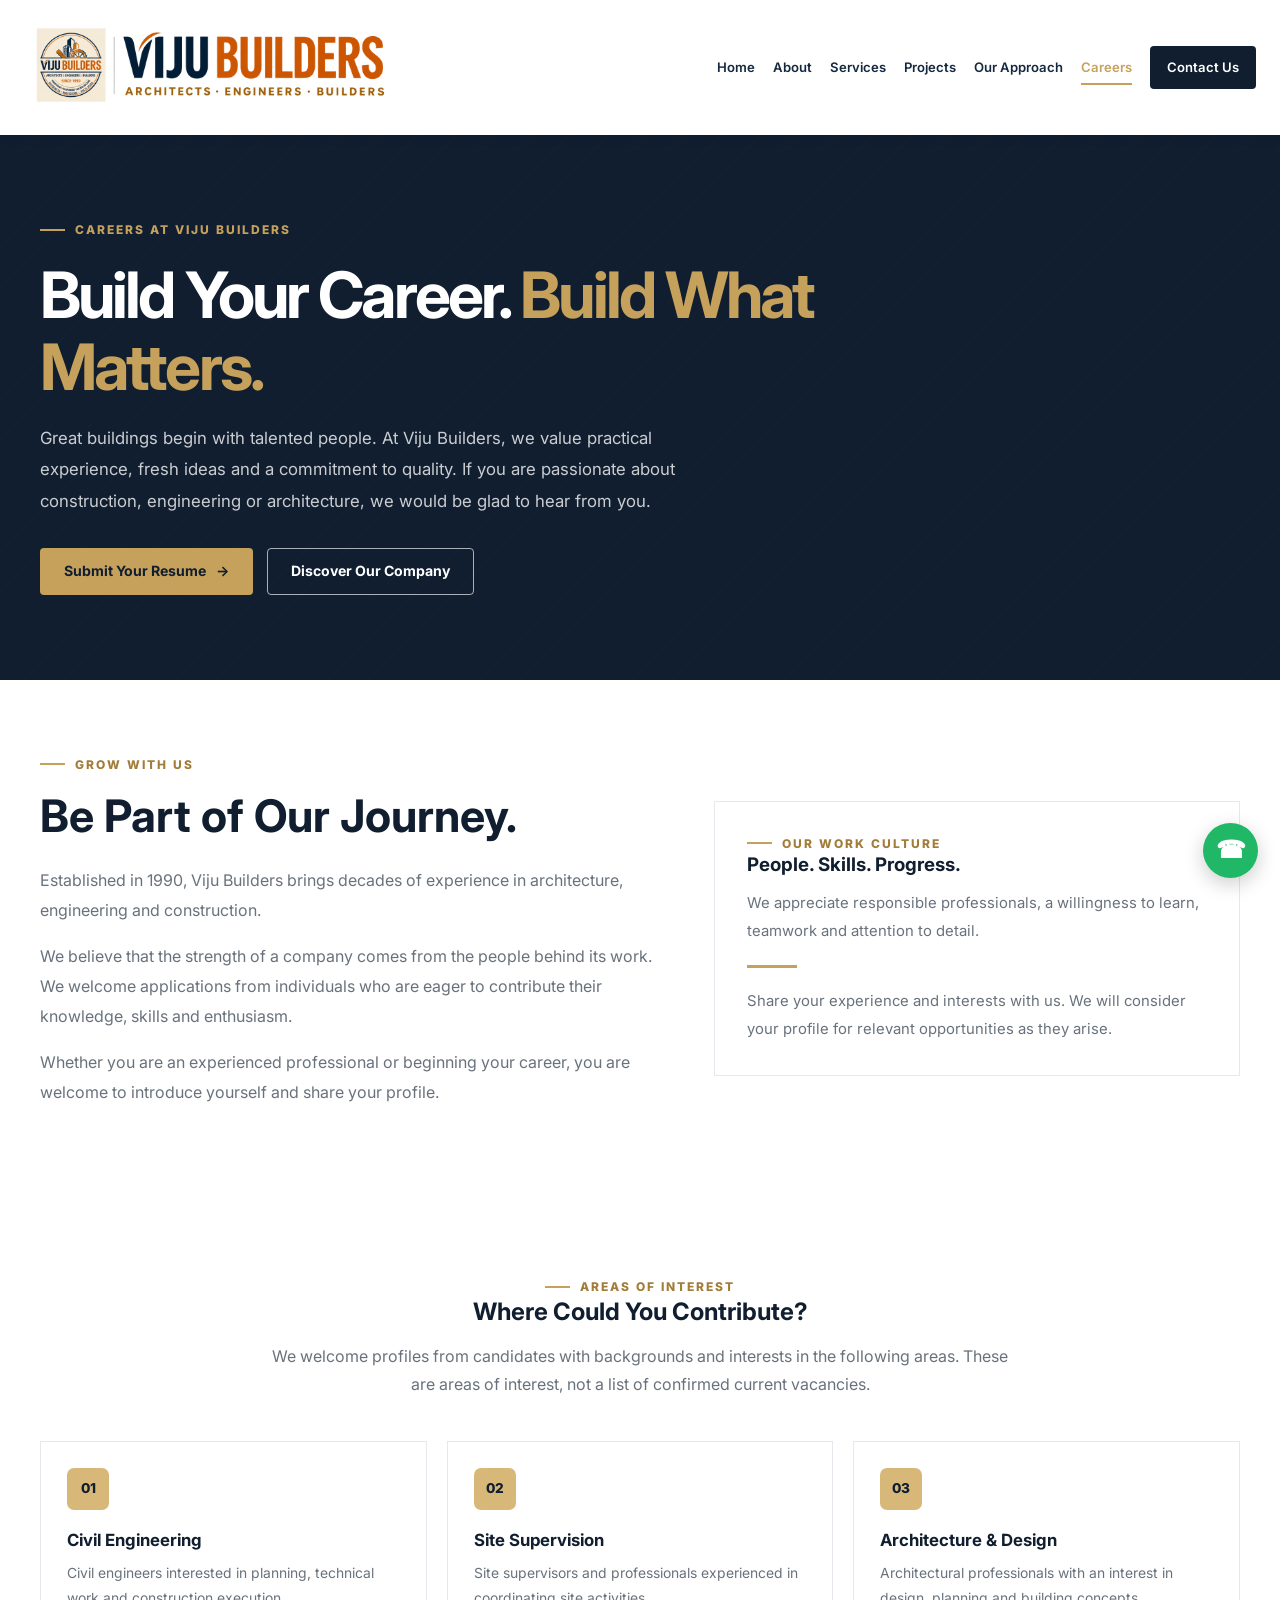
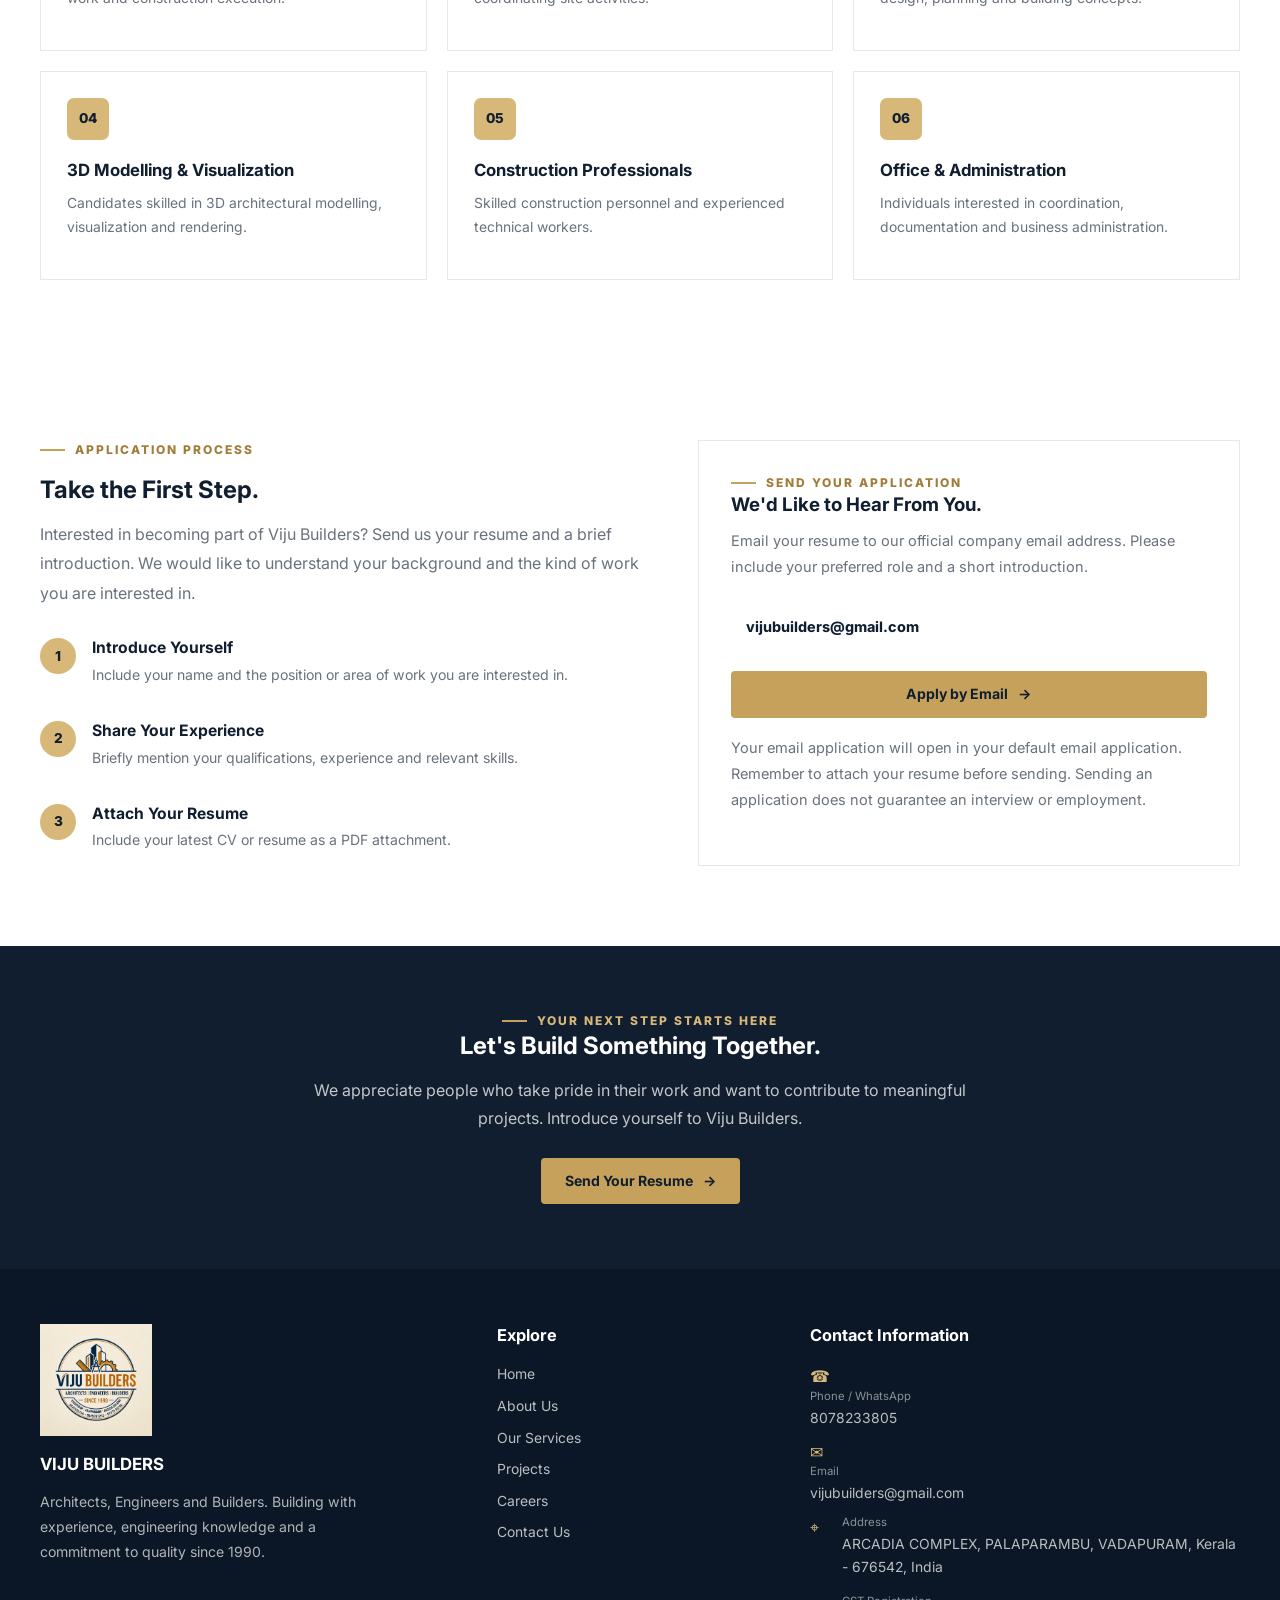
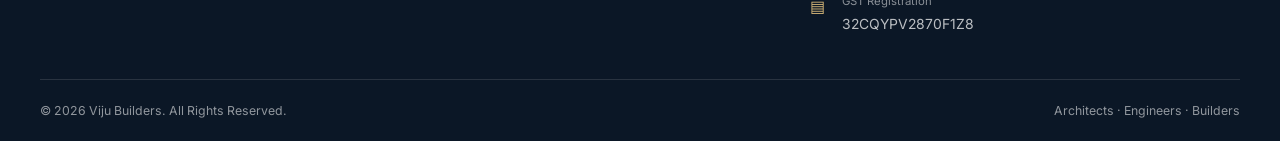
<file: careers.html>
<!DOCTYPE html>
<html lang="en">

<head>
    <meta charset="UTF-8">
    <meta name="viewport" content="width=device-width, initial-scale=1.0">

    <title>Careers | Viju Builders</title>

    <meta name="description" content="Explore career opportunities and express your interest in joining Viju Builders, established in 1990. We welcome talented professionals in construction, engineering and architecture.">

    <meta name="theme-color" content="#14283f">

    <link rel="icon" href="assets/viju-builders-logo.jpeg" type="image/jpeg">

    <link rel="preconnect" href="https://fonts.googleapis.com">
    <link rel="preconnect" href="https://fonts.gstatic.com" crossorigin>
    <link href="https://fonts.googleapis.com/css2?family=Inter:wght@400;500;600;700;800&display=swap" rel="stylesheet">

    <link rel="stylesheet" href="assets/css/style.css">

    <script src="assets/js/config.js"></script>
    <script src="assets/js/main.js" defer></script>

    <style>
        /* =====================================
           SHARED HEADER
        ====================================== */

        .site-header .header-inner {
            width: min(1400px, calc(100% - 48px));
            max-width: 1400px;
            min-height: 110px;
            margin: 0 auto;
            display: flex;
            align-items: center;
            justify-content: space-between;
            gap: 20px;
        }

        .site-header .brand {
            display: flex;
            align-items: center;
            flex: 0 1 600px;
            width: 600px;
            max-width: 600px;
            min-width: 0;
        }

        .site-header .brand-combined {
            display: block;
            width: 600px;
            height: 125px;
            max-width: 100%;
            object-fit: contain;
            object-position: left center;
        }

        .site-header .main-nav {
            display: flex;
            align-items: center;
            justify-content: flex-end;
            gap: 18px;
            flex: 1 1 auto;
        }

        .site-header .main-nav a {
            white-space: nowrap;
            font-size: 0.82rem;
        }

        /* =====================================
           CAREERS HERO
        ====================================== */

        .careers-hero {
            padding: 85px 0;
            color: var(--white);
            background: var(--navy);
            position: relative;
            overflow: hidden;
        }

        .careers-hero::before {
            content: "";
            position: absolute;
            inset: 0;
            pointer-events: none;
            opacity: 0.12;
            background-image:
                linear-gradient(135deg, transparent 49.5%, rgba(255,255,255,0.15) 50%, transparent 50.5%);
            background-size: 38px 38px;
        }

        .careers-hero-content {
            position: relative;
            z-index: 1;
            max-width: 850px;
        }

        .careers-hero .eyebrow {
            color: var(--gold);
        }

        .careers-hero h1 {
            max-width: 800px;
            margin: 20px 0;
            color: var(--white);
            font-size: clamp(2.6rem, 5vw, 4.5rem);
            line-height: 1.12;
            letter-spacing: -0.045em;
        }

        .careers-hero h1 span {
            color: var(--gold);
        }

        .careers-hero p {
            max-width: 690px;
            color: rgba(255,255,255,0.78);
            font-size: 1.05rem;
            line-height: 1.9;
        }

        .careers-hero-actions {
            display: flex;
            flex-wrap: wrap;
            gap: 14px;
            margin-top: 30px;
        }

        /* =====================================
           INTRODUCTION
        ====================================== */

        .career-intro-section {
            padding: 75px 0;
            background: var(--cream);
        }

        .career-intro-grid {
            display: grid;
            grid-template-columns: 1fr 0.85fr;
            align-items: center;
            gap: 55px;
        }

        .career-intro-copy h2 {
            margin: 15px 0 20px;
            font-size: clamp(2rem, 3.5vw, 2.8rem);
        }

        .career-intro-copy p {
            margin-bottom: 15px;
            line-height: 1.9;
        }

        .career-highlight {
            padding: 32px;
            background: var(--white);
            border: 1px solid var(--border);
            border-radius: var(--radius-large);
            box-shadow: var(--shadow-soft);
        }

        .career-highlight h3 {
            margin-bottom: 14px;
        }

        .career-highlight p {
            font-size: 0.93rem;
            line-height: 1.85;
        }

        .career-highlight .highlight-line {
            width: 50px;
            height: 3px;
            margin: 20px 0;
            background: var(--gold);
        }

        /* =====================================
           AREAS OF INTEREST
        ====================================== */

        .career-roles-section {
            padding: 80px 0;
            background: var(--white);
        }

        .career-section-heading {
            max-width: 750px;
            margin: 0 auto 42px;
            text-align: center;
        }

        .career-section-heading .eyebrow {
            justify-content: center;
        }

        .career-section-heading h2 {
            margin-bottom: 15px;
        }

        .career-section-heading p {
            line-height: 1.8;
        }

        .career-roles {
            display: grid;
            grid-template-columns: repeat(3, minmax(0, 1fr));
            gap: 20px;
        }

        .career-role-card {
            min-height: 190px;
            padding: 26px;
            background: var(--cream);
            border: 1px solid var(--border);
            border-radius: var(--radius-medium);
        }

        .career-role-number {
            display: inline-flex;
            align-items: center;
            justify-content: center;
            width: 42px;
            height: 42px;
            margin-bottom: 20px;
            color: var(--navy);
            background: var(--gold-light);
            border-radius: 7px;
            font-size: 0.85rem;
            font-weight: 800;
        }

        .career-role-card h3 {
            margin-bottom: 10px;
            font-size: 1.05rem;
        }

        .career-role-card p {
            font-size: 0.87rem;
            line-height: 1.75;
        }

        /* =====================================
           APPLICATION PROCESS
        ====================================== */

        .career-application-section {
            padding: 80px 0;
            background: var(--cream);
        }

        .career-application-grid {
            display: grid;
            grid-template-columns: 1fr 0.9fr;
            align-items: start;
            gap: 55px;
        }

        .career-application-copy h2 {
            margin: 15px 0;
        }

        .career-application-copy > p {
            line-height: 1.85;
        }

        .career-steps {
            display: flex;
            flex-direction: column;
            gap: 20px;
            margin-top: 30px;
        }

        .career-step {
            display: flex;
            align-items: flex-start;
            gap: 16px;
        }

        .career-step-number {
            display: flex;
            flex: 0 0 36px;
            width: 36px;
            height: 36px;
            align-items: center;
            justify-content: center;
            background: var(--gold-light);
            color: var(--navy);
            border-radius: 50%;
            font-weight: 800;
            font-size: 0.85rem;
        }

        .career-step h3 {
            margin-bottom: 5px;
            font-size: 0.98rem;
        }

        .career-step p {
            font-size: 0.88rem;
            line-height: 1.7;
        }

        .career-application-card {
            padding: 32px;
            background: var(--white);
            border: 1px solid var(--border);
            border-radius: var(--radius-large);
            box-shadow: var(--shadow-soft);
        }

        .career-application-card h3 {
            margin-bottom: 12px;
        }

        .career-application-card > p {
            margin-bottom: 20px;
            font-size: 0.91rem;
            line-height: 1.8;
        }

        .career-email-address {
            display: block;
            margin: 18px 0;
            padding: 15px;
            color: var(--navy);
            background: var(--cream);
            border-radius: 7px;
            font-size: 0.9rem;
            font-weight: 750;
            overflow-wrap: anywhere;
        }

        .career-application-card .button {
            width: 100%;
            text-align: center;
            justify-content: center;
        }

        .career-note {
            margin-top: 17px;
            color: var(--muted);
            font-size: 0.78rem;
            line-height: 1.7;
        }

        /* =====================================
           CLOSING CTA
        ====================================== */

        .careers-closing {
            padding: 65px 0;
            text-align: center;
            background: var(--navy);
        }

        .careers-closing h2 {
            margin-bottom: 15px;
            color: var(--white);
        }

        .careers-closing p {
            max-width: 700px;
            margin: 0 auto 25px;
            color: rgba(255,255,255,0.75);
            line-height: 1.8;
        }

        /* =====================================
           RESPONSIVE HEADER
        ====================================== */

        @media (max-width: 1250px) {
            .site-header .brand {
                flex-basis: 460px;
                width: 460px;
                max-width: 460px;
            }

            .site-header .brand-combined {
                width: 460px;
                height: 105px;
            }

            .site-header .main-nav {
                gap: 10px;
            }

            .site-header .main-nav a {
                font-size: 0.7rem;
            }
        }

        @media (max-width: 800px) {
            .site-header .header-inner {
                width: calc(100% - 32px);
                min-height: 90px;
            }

            .site-header .brand {
                flex: 0 1 340px;
                width: 340px;
                max-width: calc(100% - 55px);
            }

            .site-header .brand-combined {
                width: 100%;
                height: 82px;
            }

            .site-header .menu-toggle {
                display: flex;
                flex: 0 0 42px;
                width: 42px;
                height: 42px;
                align-items: center;
                justify-content: center;
                flex-direction: column;
                gap: 5px;
                border: 1px solid var(--border);
                border-radius: 6px;
                background: var(--white);
                cursor: pointer;
            }

            .site-header .menu-toggle span {
                display: block;
                width: 19px;
                height: 2px;
                background: var(--navy);
            }

            .site-header .main-nav {
                position: absolute;
                top: 100%;
                left: 0;
                right: 0;
                display: none;
                flex-direction: column;
                align-items: stretch;
                gap: 0;
                padding: 12px 24px 22px;
                background: var(--white);
                border-top: 1px solid var(--border);
                box-shadow: var(--shadow-medium);
            }

            .site-header .main-nav.open {
                display: flex;
            }

            .site-header .main-nav a {
                display: block;
                padding: 13px 0;
                font-size: 0.9rem;
                border-bottom: 1px solid var(--border);
            }

            .site-header .main-nav .nav-contact {
                margin-top: 12px;
                padding: 12px 18px;
                text-align: center;
                border: none;
            }

            .career-intro-grid,
            .career-application-grid {
                grid-template-columns: 1fr;
                gap: 30px;
            }

            .career-roles {
                grid-template-columns: repeat(2, minmax(0, 1fr));
            }
        }

        @media (max-width: 600px) {
            .site-header .header-inner {
                min-height: 82px;
            }

            .site-header .brand-combined {
                height: 75px;
            }

            .careers-hero {
                padding: 65px 0;
            }

            .careers-hero h1 {
                font-size: 2.65rem;
            }

            .career-intro-section,
            .career-roles-section,
            .career-application-section {
                padding: 60px 0;
            }

            .career-roles {
                grid-template-columns: 1fr;
            }

            .career-section-heading {
                text-align: left;
            }

            .career-section-heading .eyebrow {
                justify-content: flex-start;
            }

            .career-application-card {
                padding: 24px;
            }

            .careers-hero-actions {
                flex-direction: column;
                align-items: stretch;
            }

            .careers-hero-actions .button {
                text-align: center;
                justify-content: center;
            }
        }

        @media (max-width: 430px) {
            .site-header .header-inner {
                min-height: 78px;
            }

            .site-header .brand-combined {
                height: 70px;
            }
        }
    </style>
</head>

<body>

    <!-- =====================================
         HEADER
    ====================================== -->

    <header class="site-header">

        <div class="container header-inner">

            <a href="index.html" class="brand" aria-label="Viju Builders Home">

                <img
                    src="assets/viju-builders-wordmark.png"
                    alt="Viju Builders - Architects, Engineers and Builders"
                    class="brand-combined"
                >

            </a>

            <button
                class="menu-toggle"
                type="button"
                aria-label="Toggle navigation"
                aria-expanded="false"
                aria-controls="main-navigation"
            >
                <span></span>
                <span></span>
                <span></span>
            </button>

            <nav class="main-nav" id="main-navigation">

                <a href="index.html">Home</a>
                <a href="about.html">About</a>
                <a href="index.html#services">Services</a>
                <a href="index.html#projects">Projects</a>
                <a href="index.html#approach">Our Approach</a>
                <a href="careers.html" class="active">Careers</a>
                <a href="contact.html" class="nav-contact">Contact Us</a>

            </nav>

        </div>

    </header>


    <main>

        <!-- =====================================
             CAREERS HERO
        ====================================== -->

        <section class="careers-hero">

            <div class="container">

                <div class="careers-hero-content reveal">

                    <div class="eyebrow">
                        <span></span>
                        CAREERS AT VIJU BUILDERS
                    </div>

                    <h1>
                        Build Your Career.
                        <span>Build What Matters.</span>
                    </h1>

                    <p>
                        Great buildings begin with talented people.
                        At Viju Builders, we value practical experience,
                        fresh ideas and a commitment to quality.
                        If you are passionate about construction,
                        engineering or architecture, we would be glad
                        to hear from you.
                    </p>

                    <div class="careers-hero-actions">

                        <a href="#apply" class="button button-gold">
                            Submit Your Resume <span>→</span>
                        </a>

                        <a href="about.html" class="button button-outline-light">
                            Discover Our Company
                        </a>

                    </div>

                </div>

            </div>

        </section>


        <!-- =====================================
             INTRODUCTION
        ====================================== -->

        <section class="career-intro-section">

            <div class="container career-intro-grid">

                <div class="career-intro-copy reveal">

                    <div class="eyebrow">
                        <span></span>
                        GROW WITH US
                    </div>

                    <h2>Be Part of Our Journey.</h2>

                    <p>
                        Established in 1990, Viju Builders brings
                        decades of experience in architecture,
                        engineering and construction.
                    </p>

                    <p>
                        We believe that the strength of a company
                        comes from the people behind its work.
                        We welcome applications from individuals
                        who are eager to contribute their knowledge,
                        skills and enthusiasm.
                    </p>

                    <p>
                        Whether you are an experienced professional
                        or beginning your career, you are welcome
                        to introduce yourself and share your profile.
                    </p>

                </div>


                <aside class="career-highlight reveal reveal-delay-1">

                    <div class="eyebrow">
                        <span></span>
                        OUR WORK CULTURE
                    </div>

                    <h3>People. Skills. Progress.</h3>

                    <p>
                        We appreciate responsible professionals,
                        a willingness to learn, teamwork and
                        attention to detail.
                    </p>

                    <div class="highlight-line"></div>

                    <p>
                        Share your experience and interests with us.
                        We will consider your profile for relevant
                        opportunities as they arise.
                    </p>

                </aside>

            </div>

        </section>


        <!-- =====================================
             CAREER AREAS
        ====================================== -->

        <section class="career-roles-section">

            <div class="container">

                <div class="career-section-heading reveal">

                    <div class="eyebrow">
                        <span></span>
                        AREAS OF INTEREST
                    </div>

                    <h2>Where Could You Contribute?</h2>

                    <p>
                        We welcome profiles from candidates with
                        backgrounds and interests in the following areas.
                        These are areas of interest, not a list of
                        confirmed current vacancies.
                    </p>

                </div>


                <div class="career-roles">

                    <article class="career-role-card reveal">

                        <div class="career-role-number">01</div>

                        <h3>Civil Engineering</h3>

                        <p>
                            Civil engineers interested in planning,
                            technical work and construction execution.
                        </p>

                    </article>


                    <article class="career-role-card reveal reveal-delay-1">

                        <div class="career-role-number">02</div>

                        <h3>Site Supervision</h3>

                        <p>
                            Site supervisors and professionals
                            experienced in coordinating site activities.
                        </p>

                    </article>


                    <article class="career-role-card reveal reveal-delay-2">

                        <div class="career-role-number">03</div>

                        <h3>Architecture & Design</h3>

                        <p>
                            Architectural professionals with an interest
                            in design, planning and building concepts.
                        </p>

                    </article>


                    <article class="career-role-card reveal">

                        <div class="career-role-number">04</div>

                        <h3>3D Modelling & Visualization</h3>

                        <p>
                            Candidates skilled in 3D architectural
                            modelling, visualization and rendering.
                        </p>

                    </article>


                    <article class="career-role-card reveal reveal-delay-1">

                        <div class="career-role-number">05</div>

                        <h3>Construction Professionals</h3>

                        <p>
                            Skilled construction personnel and
                            experienced technical workers.
                        </p>

                    </article>


                    <article class="career-role-card reveal reveal-delay-2">

                        <div class="career-role-number">06</div>

                        <h3>Office & Administration</h3>

                        <p>
                            Individuals interested in coordination,
                            documentation and business administration.
                        </p>

                    </article>

                </div>

            </div>

        </section>


        <!-- =====================================
             HOW TO APPLY
        ====================================== -->

        <section class="career-application-section" id="apply">

            <div class="container career-application-grid">

                <div class="career-application-copy reveal">

                    <div class="eyebrow">
                        <span></span>
                        APPLICATION PROCESS
                    </div>

                    <h2>Take the First Step.</h2>

                    <p>
                        Interested in becoming part of Viju Builders?
                        Send us your resume and a brief introduction.
                        We would like to understand your background
                        and the kind of work you are interested in.
                    </p>


                    <div class="career-steps">

                        <div class="career-step">

                            <div class="career-step-number">1</div>

                            <div>
                                <h3>Introduce Yourself</h3>
                                <p>
                                    Include your name and the position
                                    or area of work you are interested in.
                                </p>
                            </div>

                        </div>


                        <div class="career-step">

                            <div class="career-step-number">2</div>

                            <div>
                                <h3>Share Your Experience</h3>
                                <p>
                                    Briefly mention your qualifications,
                                    experience and relevant skills.
                                </p>
                            </div>

                        </div>


                        <div class="career-step">

                            <div class="career-step-number">3</div>

                            <div>
                                <h3>Attach Your Resume</h3>
                                <p>
                                    Include your latest CV or resume
                                    as a PDF attachment.
                                </p>
                            </div>

                        </div>

                    </div>

                </div>


                <div class="career-application-card reveal reveal-delay-1">

                    <div class="eyebrow">
                        <span></span>
                        SEND YOUR APPLICATION
                    </div>

                    <h3>We'd Like to Hear From You.</h3>

                    <p>
                        Email your resume to our official company
                        email address. Please include your preferred
                        role and a short introduction.
                    </p>

                    <span class="career-email-address">
                        vijubuilders@gmail.com
                    </span>

                    <a
                        href="mailto:vijubuilders@gmail.com?subject=Career%20Application%20-%20Viju%20Builders&body=Dear%20Viju%20Builders%20Team%2C%0A%0AI%20am%20interested%20in%20exploring%20career%20opportunities%20with%20your%20company.%0A%0AName%3A%0APosition%20of%20Interest%3A%0AEducational%20Qualification%3A%0AYears%20of%20Experience%3A%0ACurrent%20Location%3A%0AContact%20Number%3A%0A%0AI%20have%20attached%20my%20resume%20for%20your%20consideration.%0A%0AThank%20you."
                        class="button button-gold"
                    >
                        Apply by Email <span>→</span>
                    </a>

                    <p class="career-note">
                        Your email application will open in your
                        default email application. Remember to attach
                        your resume before sending. Sending an
                        application does not guarantee an interview
                        or employment.
                    </p>

                </div>

            </div>

        </section>


        <!-- =====================================
             CLOSING
        ====================================== -->

        <section class="careers-closing">

            <div class="container reveal">

                <div class="eyebrow eyebrow-light" style="justify-content:center;">
                    <span></span>
                    YOUR NEXT STEP STARTS HERE
                </div>

                <h2>Let's Build Something Together.</h2>

                <p>
                    We appreciate people who take pride in their work
                    and want to contribute to meaningful projects.
                    Introduce yourself to Viju Builders.
                </p>

                <a href="#apply" class="button button-gold">
                    Send Your Resume <span>→</span>
                </a>

            </div>

        </section>

    </main>


    <!-- =====================================
         FOOTER
    ====================================== -->

    <footer class="site-footer">

        <div class="container">

            <div class="footer-grid">

                <div class="footer-brand">

                    <a href="index.html" class="footer-logo">

                        <img
                            src="assets/viju-builders-logo.jpeg"
                            alt="Viju Builders company logo"
                            loading="lazy"
                        >

                    </a>

                    <h2>VIJU BUILDERS</h2>

                    <p>
                        Architects, Engineers and Builders.
                        Building with experience, engineering knowledge
                        and a commitment to quality since 1990.
                    </p>

                </div>


                <div class="footer-column">

                    <h3>Explore</h3>

                    <a href="index.html">Home</a>
                    <a href="about.html">About Us</a>
                    <a href="index.html#services">Our Services</a>
                    <a href="index.html#projects">Projects</a>
                    <a href="careers.html">Careers</a>
                    <a href="contact.html">Contact Us</a>

                </div>


                <div class="footer-column footer-contact">

                    <h3>Contact Information</h3>

                    <a href="https://wa.me/918078233805"
                       target="_blank"
                       rel="noopener noreferrer">

                        <span class="footer-icon">☎</span>

                        <span>
                            <small>Phone / WhatsApp</small>
                            8078233805
                        </span>

                    </a>

                    <a href="mailto:vijubuilders@gmail.com">

                        <span class="footer-icon">✉</span>

                        <span>
                            <small>Email</small>
                            vijubuilders@gmail.com
                        </span>

                    </a>

                    <div class="footer-detail">

                        <span class="footer-icon">⌖</span>

                        <span>
                            <small>Address</small>
                            ARCADIA COMPLEX, PALAPARAMBU,
                            VADAPURAM, Kerala - 676542, India
                        </span>

                    </div>

                    <div class="footer-detail">

                        <span class="footer-icon">▤</span>

                        <span>
                            <small>GST Registration</small>
                            32CQYPV2870F1Z8
                        </span>

                    </div>

                </div>

            </div>


            <div class="footer-bottom">

                <p>
                    © <span data-current-year>2026</span>
                    Viju Builders. All Rights Reserved.
                </p>

                <p>
                    Architects · Engineers · Builders
                </p>

            </div>

        </div>

    </footer>


    <!-- FLOATING WHATSAPP -->

    <a
        class="floating-whatsapp"
        href="https://wa.me/918078233805"
        target="_blank"
        rel="noopener noreferrer"
        aria-label="Contact Viju Builders on WhatsApp"
        title="Contact Viju Builders"
    >
        ☎
    </a>

</body>
</html>
</file>
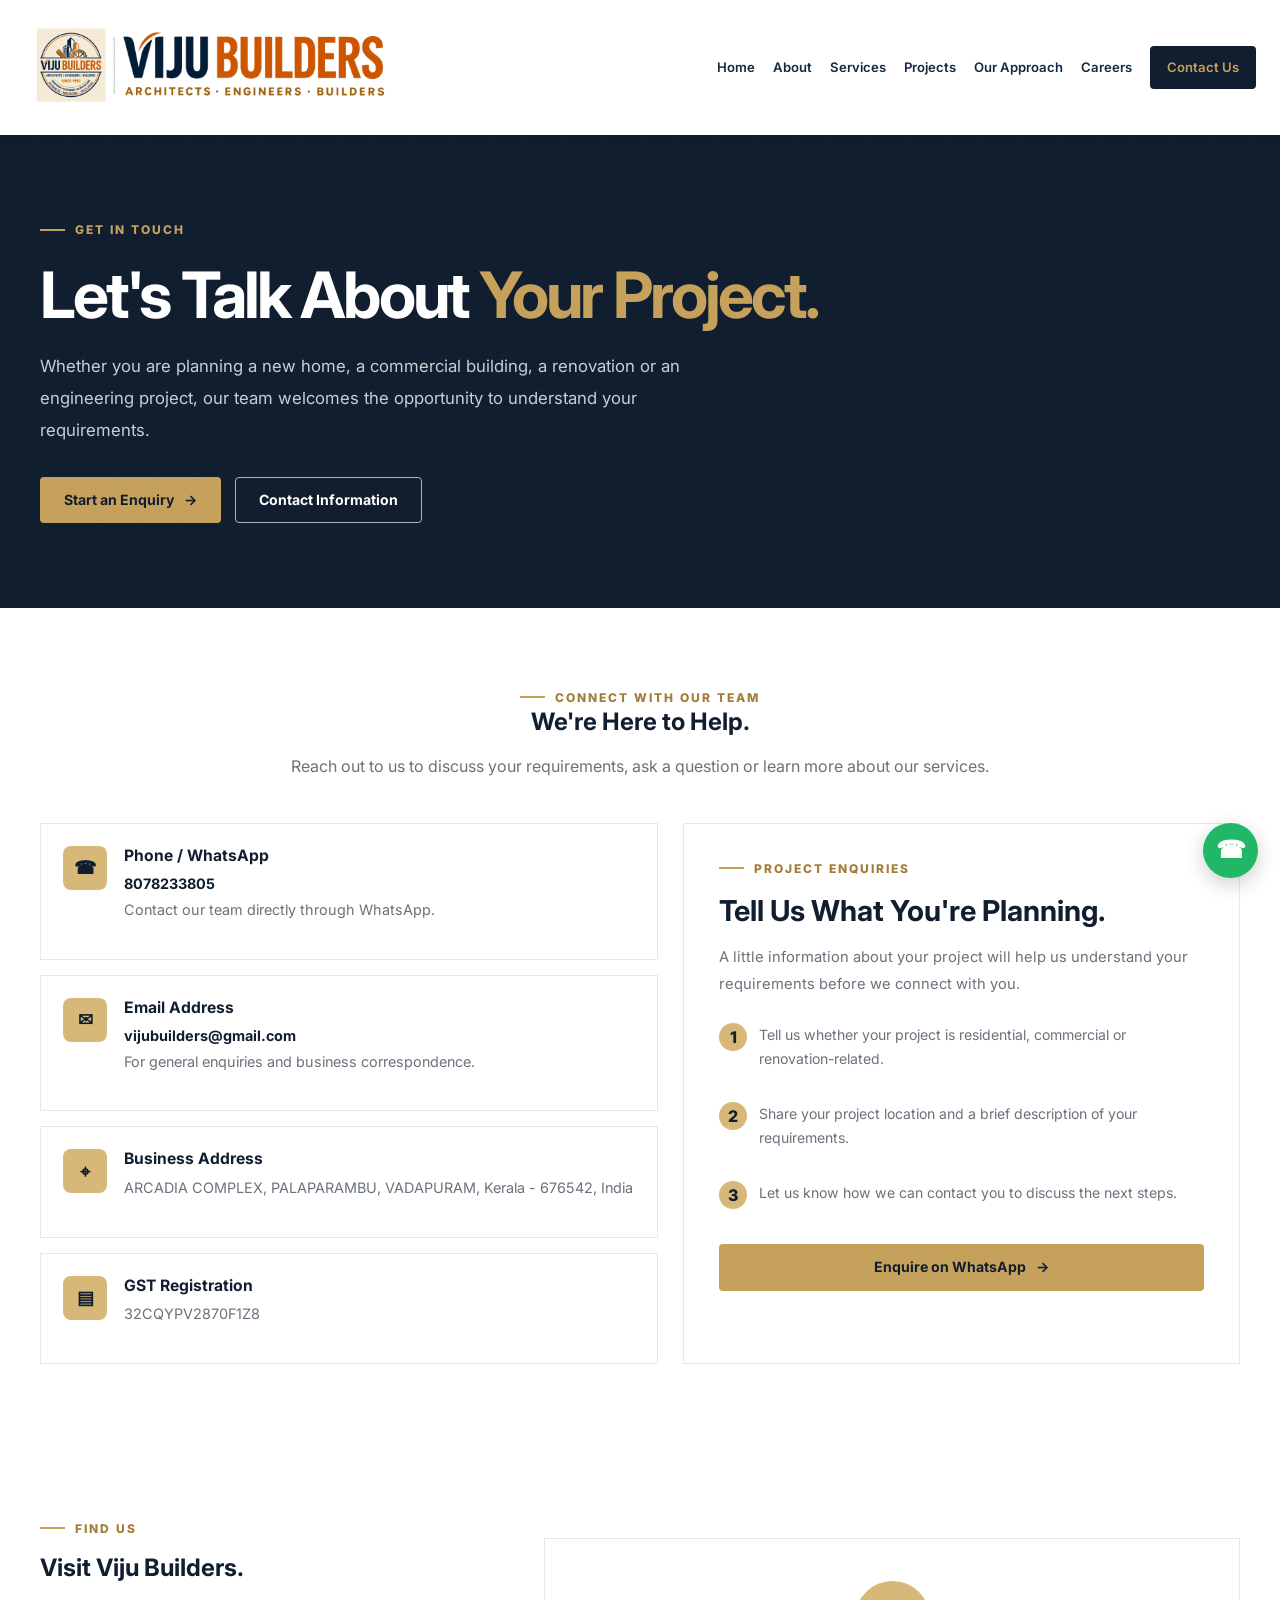
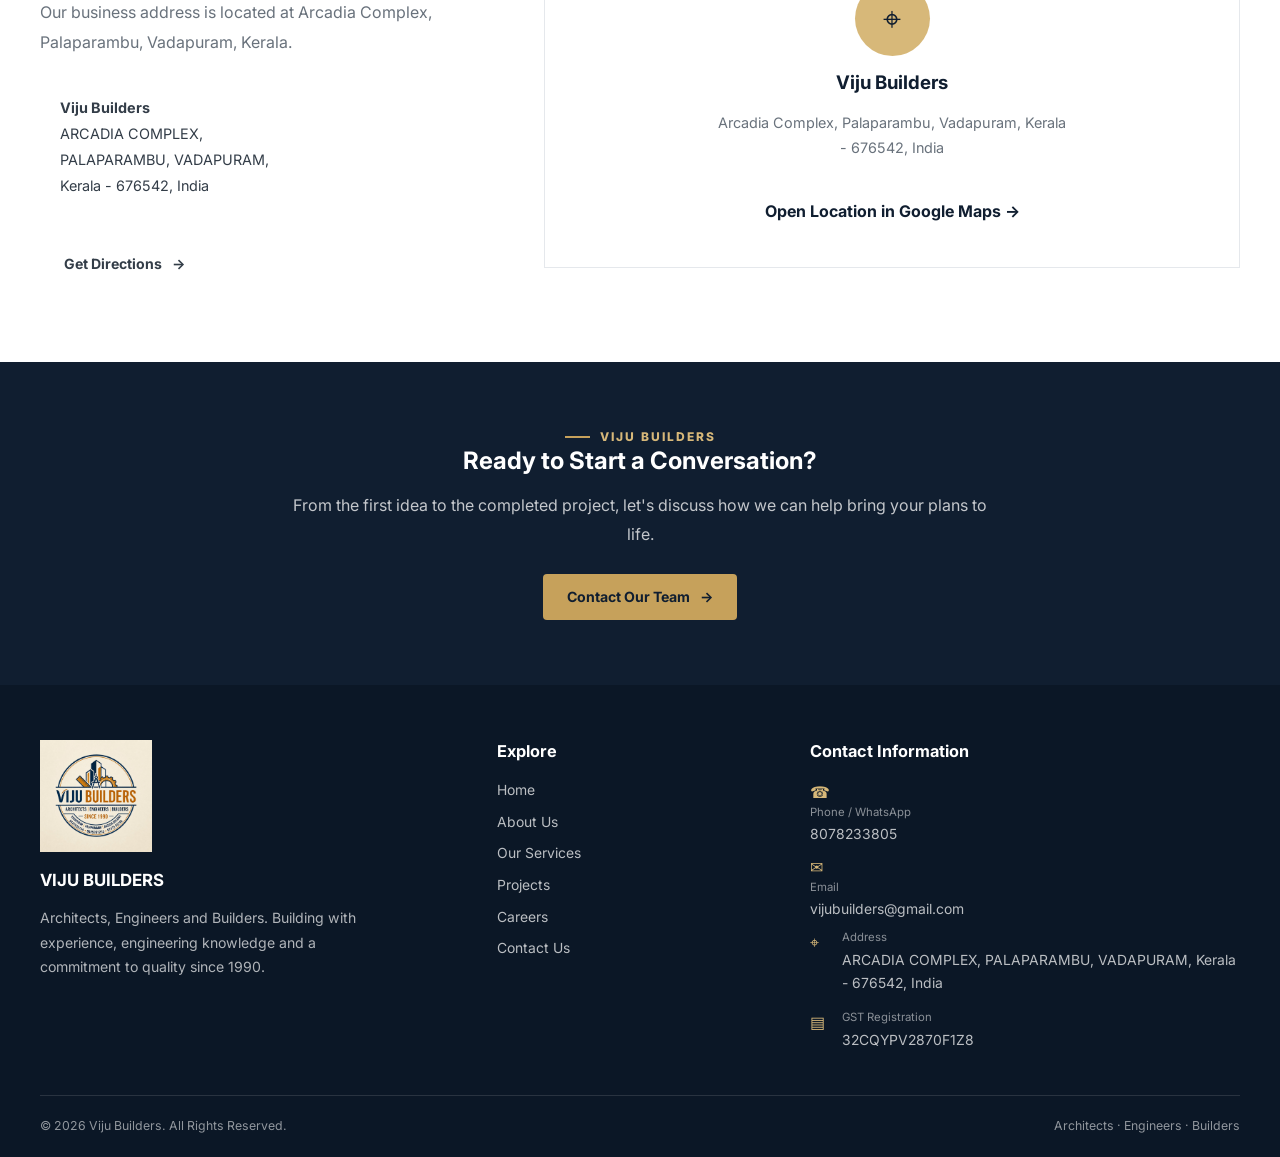
<file: contact.html>
<!DOCTYPE html>
<html lang="en">

<head>
    <meta charset="UTF-8">
    <meta name="viewport" content="width=device-width, initial-scale=1.0">

    <title>Contact Us | Viju Builders</title>

    <meta name="description" content="Contact Viju Builders for residential construction, commercial buildings, civil engineering, renovation and architectural services.">

    <meta name="theme-color" content="#14283f">

    <link rel="icon" href="assets/viju-builders-logo.jpeg" type="image/jpeg">

    <link rel="preconnect" href="https://fonts.googleapis.com">
    <link rel="preconnect" href="https://fonts.gstatic.com" crossorigin>
    <link href="https://fonts.googleapis.com/css2?family=Inter:wght@400;500;600;700;800&display=swap" rel="stylesheet">

    <link rel="stylesheet" href="assets/css/style.css">

    <script src="assets/js/config.js"></script>
    <script src="assets/js/main.js" defer></script>

    <style>
        /* =====================================
           SHARED HEADER
        ====================================== */

        .site-header .header-inner {
            width: min(1400px, calc(100% - 48px));
            max-width: 1400px;
            min-height: 110px;
            margin: 0 auto;
            display: flex;
            align-items: center;
            justify-content: space-between;
            gap: 20px;
        }

        .site-header .brand {
            display: flex;
            align-items: center;
            flex: 0 1 600px;
            width: 600px;
            max-width: 600px;
            min-width: 0;
        }

        .site-header .brand-combined {
            display: block;
            width: 600px;
            height: 125px;
            max-width: 100%;
            object-fit: contain;
            object-position: left center;
        }

        .site-header .main-nav {
            display: flex;
            align-items: center;
            justify-content: flex-end;
            gap: 18px;
            flex: 1 1 auto;
        }

        .site-header .main-nav a {
            white-space: nowrap;
            font-size: 0.82rem;
        }

        /* =====================================
           CONTACT HERO
        ====================================== */

        .contact-hero {
            padding: 85px 0;
            background: var(--navy);
            color: var(--white);
            position: relative;
            overflow: hidden;
        }

        .contact-hero::before {
            content: "";
            position: absolute;
            inset: 0;
            pointer-events: none;
            opacity: 0.12;
            background-image:
                linear-gradient(135deg, transparent 49.5%, rgba(255,255,255,0.15) 50%, transparent 50.5%);
            background-size: 38px 38px;
        }

        .contact-hero-content {
            position: relative;
            z-index: 1;
            max-width: 850px;
        }

        .contact-hero .eyebrow {
            color: var(--gold);
        }

        .contact-hero h1 {
            margin: 20px 0;
            color: var(--white);
            font-size: clamp(2.7rem, 5vw, 4.4rem);
            line-height: 1.12;
            letter-spacing: -0.045em;
        }

        .contact-hero h1 span {
            color: var(--gold);
        }

        .contact-hero p {
            max-width: 700px;
            color: rgba(255,255,255,0.78);
            font-size: 1.05rem;
            line-height: 1.9;
        }

        .contact-hero-actions {
            display: flex;
            flex-wrap: wrap;
            gap: 14px;
            margin-top: 30px;
        }

        /* =====================================
           CONTACT DETAILS
        ====================================== */

        .contact-main-section {
            padding: 80px 0;
            background: var(--cream);
        }

        .contact-main-heading {
            max-width: 750px;
            margin: 0 auto 42px;
            text-align: center;
        }

        .contact-main-heading .eyebrow {
            justify-content: center;
        }

        .contact-main-heading h2 {
            margin-bottom: 15px;
        }

        .contact-main-heading p {
            line-height: 1.8;
        }

        .contact-layout {
            display: grid;
            grid-template-columns: 1fr 0.9fr;
            gap: 25px;
            align-items: stretch;
        }

        .contact-details-panel {
            display: flex;
            flex-direction: column;
            gap: 15px;
        }

        .contact-detail-card {
            display: flex;
            align-items: flex-start;
            gap: 17px;
            padding: 22px;
            background: var(--white);
            border: 1px solid var(--border);
            border-radius: var(--radius-medium);
        }

        .contact-detail-icon {
            display: flex;
            flex: 0 0 44px;
            width: 44px;
            height: 44px;
            align-items: center;
            justify-content: center;
            background: var(--gold-light);
            color: var(--navy);
            border-radius: 8px;
            font-size: 1.15rem;
            font-weight: 800;
        }

        .contact-detail-text h3 {
            margin-bottom: 6px;
            font-size: 0.98rem;
        }

        .contact-detail-text p,
        .contact-detail-text a {
            font-size: 0.9rem;
            line-height: 1.75;
            overflow-wrap: anywhere;
        }

        .contact-detail-text a {
            color: var(--navy);
            font-weight: 700;
            text-decoration: none;
        }

        .contact-detail-text a:hover {
            color: var(--gold-dark);
        }

        /* =====================================
           ENQUIRY PANEL
        ====================================== */

        .contact-panel {
            padding: 35px;
            background: var(--white);
            border: 1px solid var(--border);
            border-radius: var(--radius-large);
            box-shadow: var(--shadow-soft);
        }

        .contact-panel h2 {
            margin: 15px 0;
            font-size: 1.8rem;
        }

        .contact-panel > p {
            margin-bottom: 24px;
            font-size: 0.92rem;
            line-height: 1.85;
        }

        .contact-panel-points {
            display: flex;
            flex-direction: column;
            gap: 17px;
            margin: 25px 0;
        }

        .contact-panel-point {
            display: flex;
            align-items: flex-start;
            gap: 12px;
        }

        .contact-panel-point span:first-child {
            display: flex;
            flex: 0 0 28px;
            width: 28px;
            height: 28px;
            align-items: center;
            justify-content: center;
            background: var(--gold-light);
            border-radius: 50%;
            color: var(--navy);
            font-weight: 800;
        }

        .contact-panel-point p {
            font-size: 0.88rem;
            line-height: 1.7;
        }

        .contact-panel .button {
            width: 100%;
            justify-content: center;
            text-align: center;
        }

        /* =====================================
           LOCATION
        ====================================== */

        .contact-location-section {
            padding: 75px 0;
            background: var(--white);
        }

        .contact-location-grid {
            display: grid;
            grid-template-columns: 0.8fr 1.2fr;
            align-items: center;
            gap: 40px;
        }

        .contact-location-copy h2 {
            margin: 15px 0;
        }

        .contact-location-copy p {
            margin-bottom: 18px;
            line-height: 1.85;
        }

        .contact-location-address {
            padding: 20px;
            margin-bottom: 22px;
            background: var(--cream);
            border-radius: var(--radius-medium);
            font-size: 0.9rem;
            line-height: 1.8;
        }

        .contact-map-card {
            min-height: 330px;
            display: flex;
            flex-direction: column;
            align-items: center;
            justify-content: center;
            gap: 15px;
            padding: 35px;
            text-align: center;
            background: var(--cream);
            border: 1px solid var(--border);
            border-radius: var(--radius-large);
        }

        .contact-map-icon {
            display: flex;
            align-items: center;
            justify-content: center;
            width: 75px;
            height: 75px;
            background: var(--gold-light);
            color: var(--navy);
            border-radius: 50%;
            font-size: 2rem;
        }

        .contact-map-card h3 {
            margin: 0;
        }

        .contact-map-card p {
            max-width: 350px;
            font-size: 0.9rem;
            line-height: 1.75;
        }

        /* =====================================
           FINAL CTA
        ====================================== */

        .contact-closing {
            padding: 65px 0;
            text-align: center;
            background: var(--navy);
        }

        .contact-closing h2 {
            margin-bottom: 15px;
            color: var(--white);
        }

        .contact-closing p {
            max-width: 700px;
            margin: 0 auto 25px;
            color: rgba(255,255,255,0.75);
            line-height: 1.8;
        }

        /* =====================================
           RESPONSIVE HEADER
        ====================================== */

        @media (max-width: 1250px) {
            .site-header .brand {
                flex-basis: 460px;
                width: 460px;
                max-width: 460px;
            }

            .site-header .brand-combined {
                width: 460px;
                height: 105px;
            }

            .site-header .main-nav {
                gap: 10px;
            }

            .site-header .main-nav a {
                font-size: 0.7rem;
            }
        }

        @media (max-width: 800px) {
            .site-header .header-inner {
                width: calc(100% - 32px);
                min-height: 90px;
            }

            .site-header .brand {
                flex: 0 1 340px;
                width: 340px;
                max-width: calc(100% - 55px);
            }

            .site-header .brand-combined {
                width: 100%;
                height: 82px;
            }

            .site-header .menu-toggle {
                display: flex;
                flex: 0 0 42px;
                width: 42px;
                height: 42px;
                align-items: center;
                justify-content: center;
                flex-direction: column;
                gap: 5px;
                border: 1px solid var(--border);
                border-radius: 6px;
                background: var(--white);
                cursor: pointer;
            }

            .site-header .menu-toggle span {
                display: block;
                width: 19px;
                height: 2px;
                background: var(--navy);
            }

            .site-header .main-nav {
                position: absolute;
                top: 100%;
                left: 0;
                right: 0;
                display: none;
                flex-direction: column;
                align-items: stretch;
                gap: 0;
                padding: 12px 24px 22px;
                background: var(--white);
                border-top: 1px solid var(--border);
                box-shadow: var(--shadow-medium);
            }

            .site-header .main-nav.open {
                display: flex;
            }

            .site-header .main-nav a {
                display: block;
                padding: 13px 0;
                font-size: 0.9rem;
                border-bottom: 1px solid var(--border);
            }

            .site-header .main-nav .nav-contact {
                margin-top: 12px;
                padding: 12px 18px;
                text-align: center;
                border: none;
            }

            .contact-layout,
            .contact-location-grid {
                grid-template-columns: 1fr;
                gap: 25px;
            }

            .contact-map-card {
                min-height: 260px;
            }
        }

        @media (max-width: 600px) {
            .site-header .header-inner {
                min-height: 82px;
            }

            .site-header .brand-combined {
                height: 75px;
            }

            .contact-hero {
                padding: 65px 0;
            }

            .contact-hero h1 {
                font-size: 2.65rem;
            }

            .contact-main-section,
            .contact-location-section {
                padding: 60px 0;
            }

            .contact-main-heading {
                text-align: left;
            }

            .contact-main-heading .eyebrow {
                justify-content: flex-start;
            }

            .contact-panel {
                padding: 25px;
            }

            .contact-hero-actions {
                flex-direction: column;
                align-items: stretch;
            }

            .contact-hero-actions .button {
                justify-content: center;
                text-align: center;
            }
        }

        @media (max-width: 430px) {
            .site-header .header-inner {
                min-height: 78px;
            }

            .site-header .brand-combined {
                height: 70px;
            }
        }
    </style>
</head>

<body>

    <!-- =====================================
         HEADER
    ====================================== -->

    <header class="site-header">

        <div class="container header-inner">

            <a href="index.html" class="brand" aria-label="Viju Builders Home">

                <img
                    src="assets/viju-builders-wordmark.png"
                    alt="Viju Builders - Architects, Engineers and Builders"
                    class="brand-combined"
                >

            </a>

            <button
                class="menu-toggle"
                type="button"
                aria-label="Toggle navigation"
                aria-expanded="false"
                aria-controls="main-navigation"
            >
                <span></span>
                <span></span>
                <span></span>
            </button>

            <nav class="main-nav" id="main-navigation">

                <a href="index.html">Home</a>
                <a href="about.html">About</a>
                <a href="index.html#services">Services</a>
                <a href="index.html#projects">Projects</a>
                <a href="index.html#approach">Our Approach</a>
                <a href="careers.html">Careers</a>
                <a href="contact.html" class="nav-contact active">Contact Us</a>

            </nav>

        </div>

    </header>


    <main>

        <!-- =====================================
             CONTACT HERO
        ====================================== -->

        <section class="contact-hero">

            <div class="container">

                <div class="contact-hero-content reveal">

                    <div class="eyebrow">
                        <span></span>
                        GET IN TOUCH
                    </div>

                    <h1>
                        Let's Talk About
                        <span>Your Project.</span>
                    </h1>

                    <p>
                        Whether you are planning a new home, a commercial
                        building, a renovation or an engineering project,
                        our team welcomes the opportunity to understand
                        your requirements.
                    </p>

                    <div class="contact-hero-actions">

                        <a
                            href="https://wa.me/918078233805?text=Hello%20Viju%20Builders%2C%20I%20would%20like%20to%20discuss%20a%20project."
                            class="button button-gold"
                            target="_blank"
                            rel="noopener noreferrer"
                        >
                            Start an Enquiry <span>→</span>
                        </a>

                        <a href="#contact-details" class="button button-outline-light">
                            Contact Information
                        </a>

                    </div>

                </div>

            </div>

        </section>


        <!-- =====================================
             CONTACT DETAILS
        ====================================== -->

        <section class="contact-main-section" id="contact-details">

            <div class="container">

                <div class="contact-main-heading reveal">

                    <div class="eyebrow">
                        <span></span>
                        CONNECT WITH OUR TEAM
                    </div>

                    <h2>We're Here to Help.</h2>

                    <p>
                        Reach out to us to discuss your requirements,
                        ask a question or learn more about our services.
                    </p>

                </div>


                <div class="contact-layout">

                    <div class="contact-details-panel">

                        <!-- PHONE -->

                        <article class="contact-detail-card reveal">

                            <div class="contact-detail-icon">☎</div>

                            <div class="contact-detail-text">

                                <h3>Phone / WhatsApp</h3>

                                <a
                                    href="https://wa.me/918078233805"
                                    target="_blank"
                                    rel="noopener noreferrer"
                                >
                                    8078233805
                                </a>

                                <p>
                                    Contact our team directly through WhatsApp.
                                </p>

                            </div>

                        </article>


                        <!-- EMAIL -->

                        <article class="contact-detail-card reveal">

                            <div class="contact-detail-icon">✉</div>

                            <div class="contact-detail-text">

                                <h3>Email Address</h3>

                                <a href="mailto:vijubuilders@gmail.com">
                                    vijubuilders@gmail.com
                                </a>

                                <p>
                                    For general enquiries and business correspondence.
                                </p>

                            </div>

                        </article>


                        <!-- ADDRESS -->

                        <article class="contact-detail-card reveal">

                            <div class="contact-detail-icon">⌖</div>

                            <div class="contact-detail-text">

                                <h3>Business Address</h3>

                                <p>
                                    ARCADIA COMPLEX, PALAPARAMBU,
                                    VADAPURAM, Kerala - 676542, India
                                </p>

                            </div>

                        </article>


                        <!-- GST -->

                        <article class="contact-detail-card reveal">

                            <div class="contact-detail-icon">▤</div>

                            <div class="contact-detail-text">

                                <h3>GST Registration</h3>

                                <p>32CQYPV2870F1Z8</p>

                            </div>

                        </article>

                    </div>


                    <!-- ENQUIRY PANEL -->

                    <aside class="contact-panel reveal reveal-delay-1">

                        <div class="eyebrow">
                            <span></span>
                            PROJECT ENQUIRIES
                        </div>

                        <h2>Tell Us What You're Planning.</h2>

                        <p>
                            A little information about your project
                            will help us understand your requirements
                            before we connect with you.
                        </p>

                        <div class="contact-panel-points">

                            <div class="contact-panel-point">

                                <span>1</span>

                                <p>
                                    Tell us whether your project is
                                    residential, commercial or renovation-related.
                                </p>

                            </div>

                            <div class="contact-panel-point">

                                <span>2</span>

                                <p>
                                    Share your project location and
                                    a brief description of your requirements.
                                </p>

                            </div>

                            <div class="contact-panel-point">

                                <span>3</span>

                                <p>
                                    Let us know how we can contact you
                                    to discuss the next steps.
                                </p>

                            </div>

                        </div>

                        <a
                            href="https://wa.me/918078233805?text=Hello%20Viju%20Builders%2C%0A%0AI%20would%20like%20to%20discuss%20a%20project.%0A%0AProject%20Type%3A%0AProject%20Location%3A%0ARequirements%3A%0AContact%20Name%3A"
                            class="button button-gold"
                            target="_blank"
                            rel="noopener noreferrer"
                        >
                            Enquire on WhatsApp <span>→</span>
                        </a>

                    </aside>

                </div>

            </div>

        </section>


        <!-- =====================================
             LOCATION
        ====================================== -->

        <section class="contact-location-section">

            <div class="container contact-location-grid">

                <div class="contact-location-copy reveal">

                    <div class="eyebrow">
                        <span></span>
                        FIND US
                    </div>

                    <h2>Visit Viju Builders.</h2>

                    <p>
                        Our business address is located at Arcadia Complex,
                        Palaparambu, Vadapuram, Kerala.
                    </p>

                    <div class="contact-location-address">

                        <strong>Viju Builders</strong><br>

                        ARCADIA COMPLEX,<br>
                        PALAPARAMBU, VADAPURAM,<br>
                        Kerala - 676542, India

                    </div>

                    <a
                        href="https://www.google.com/maps/search/?api=1&query=Arcadia+Complex+Palaparambu+Vadapuram+Kerala+676542"
                        class="button button-primary"
                        target="_blank"
                        rel="noopener noreferrer"
                    >
                        Get Directions <span>→</span>
                    </a>

                </div>


                <div class="contact-map-card reveal reveal-delay-1">

                    <div class="contact-map-icon">⌖</div>

                    <h3>Viju Builders</h3>

                    <p>
                        Arcadia Complex, Palaparambu,
                        Vadapuram, Kerala - 676542, India
                    </p>

                    <a
                        href="https://www.google.com/maps/search/?api=1&query=Arcadia+Complex+Palaparambu+Vadapuram+Kerala+676542"
                        target="_blank"
                        rel="noopener noreferrer"
                        class="text-link"
                    >
                        Open Location in Google Maps →
                    </a>

                </div>

            </div>

        </section>


        <!-- =====================================
             CLOSING CTA
        ====================================== -->

        <section class="contact-closing">

            <div class="container reveal">

                <div class="eyebrow eyebrow-light" style="justify-content:center;">
                    <span></span>
                    VIJU BUILDERS
                </div>

                <h2>Ready to Start a Conversation?</h2>

                <p>
                    From the first idea to the completed project,
                    let's discuss how we can help bring your plans
                    to life.
                </p>

                <a
                    href="https://wa.me/918078233805?text=Hello%20Viju%20Builders%2C%20I%20would%20like%20to%20discuss%20a%20project."
                    class="button button-gold"
                    target="_blank"
                    rel="noopener noreferrer"
                >
                    Contact Our Team <span>→</span>
                </a>

            </div>

        </section>

    </main>


    <!-- =====================================
         FOOTER
    ====================================== -->

    <footer class="site-footer">

        <div class="container">

            <div class="footer-grid">

                <div class="footer-brand">

                    <a href="index.html" class="footer-logo">

                        <img
                            src="assets/viju-builders-logo.jpeg"
                            alt="Viju Builders company logo"
                            loading="lazy"
                        >

                    </a>

                    <h2>VIJU BUILDERS</h2>

                    <p>
                        Architects, Engineers and Builders.
                        Building with experience, engineering knowledge
                        and a commitment to quality since 1990.
                    </p>

                </div>


                <div class="footer-column">

                    <h3>Explore</h3>

                    <a href="index.html">Home</a>
                    <a href="about.html">About Us</a>
                    <a href="index.html#services">Our Services</a>
                    <a href="index.html#projects">Projects</a>
                    <a href="careers.html">Careers</a>
                    <a href="contact.html">Contact Us</a>

                </div>


                <div class="footer-column footer-contact">

                    <h3>Contact Information</h3>

                    <a
                        href="https://wa.me/918078233805"
                        target="_blank"
                        rel="noopener noreferrer"
                    >

                        <span class="footer-icon">☎</span>

                        <span>
                            <small>Phone / WhatsApp</small>
                            8078233805
                        </span>

                    </a>

                    <a href="mailto:vijubuilders@gmail.com">

                        <span class="footer-icon">✉</span>

                        <span>
                            <small>Email</small>
                            vijubuilders@gmail.com
                        </span>

                    </a>

                    <div class="footer-detail">

                        <span class="footer-icon">⌖</span>

                        <span>
                            <small>Address</small>
                            ARCADIA COMPLEX, PALAPARAMBU,
                            VADAPURAM, Kerala - 676542, India
                        </span>

                    </div>

                    <div class="footer-detail">

                        <span class="footer-icon">▤</span>

                        <span>
                            <small>GST Registration</small>
                            32CQYPV2870F1Z8
                        </span>

                    </div>

                </div>

            </div>


            <div class="footer-bottom">

                <p>
                    © <span data-current-year>2026</span>
                    Viju Builders. All Rights Reserved.
                </p>

                <p>
                    Architects · Engineers · Builders
                </p>

            </div>

        </div>

    </footer>


    <!-- FLOATING WHATSAPP -->

    <a
        class="floating-whatsapp"
        href="https://wa.me/918078233805"
        target="_blank"
        rel="noopener noreferrer"
        aria-label="Contact Viju Builders on WhatsApp"
        title="Contact Viju Builders"
    >
        ☎
    </a>

</body>
</html>
</file>
<file: assets/css/style.css>
/* =========================================================
   VIJU BUILDERS — COMPLETE WEBSITE STYLESHEET
   Homepage | About | Careers | Contact
   Includes unified footer, responsive layouts and animations
========================================================= */

/* 1. ROOT VARIABLES */

:root {
    --navy: #101e30;
    --navy-light: #14283f;
    --gold: #c6a15b;
    --gold-light: #d7b879;
    --white: #ffffff;
    --text: #333d48;
    --muted: #69727c;
    --light: #f5f6f7;
    --border: #e5e8ec;
    --shadow: 0 12px 35px rgba(15, 35, 55, 0.09);
    --container: 1200px;
}

/* 2. RESET AND BASE */

* {
    box-sizing: border-box;
}

html {
    scroll-behavior: smooth;
    scroll-padding-top: 145px;
}

body {
    margin: 0;
    padding: 0;
    font-family: 'Inter', sans-serif;
    color: var(--text);
    background: var(--white);
    line-height: 1.6;
    overflow-x: hidden;
}

img {
    max-width: 100%;
}

a {
    color: inherit;
    text-decoration: none;
}

button,
input,
textarea,
select {
    font: inherit;
}

button,
a {
    -webkit-tap-highlight-color: transparent;
}

.container {
    width: min(var(--container), calc(100% - 48px));
    margin: 0 auto;
}

section {
    position: relative;
}

h1, h2, h3, h4, p {
    margin-top: 0;
}

h1, h2, h3, h4 {
    line-height: 1.25;
}

::selection {
    background: var(--gold);
    color: var(--navy);
}

/* 3. COMMON HEADER */

.site-header {
    position: sticky;
    top: 0;
    z-index: 1000;
    width: 100%;
    background: #ffffff;
    box-shadow: 0 2px 12px rgba(15, 35, 55, 0.05);
}

.site-header .header-inner {
    width: min(1400px, calc(100% - 48px)) !important;
    height: 135px !important;
    min-height: 135px !important;
    max-height: 135px !important;
    margin: 0 auto;
    display: flex;
    align-items: center;
    justify-content: space-between;
    gap: 20px;
    position: relative;
}

.site-header .brand {
    display: flex !important;
    align-items: center;
    flex: 0 1 600px !important;
    width: 600px !important;
    max-width: 600px !important;
    min-width: 0;
    text-decoration: none;
}

.site-header .brand-combined {
    display: block !important;
    width: 600px !important;
    height: 125px !important;
    max-width: none !important;
    max-height: none !important;
    min-width: 0;
    object-fit: contain !important;
    object-position: left center;
    flex: 0 1 600px !important;
}

.site-header .main-nav {
    display: flex;
    align-items: center;
    justify-content: flex-end;
    gap: 16px;
    flex: 1 1 auto;
}

.site-header .main-nav a {
    position: relative;
    color: var(--navy-light);
    font-size: 0.8rem;
    font-weight: 600;
    white-space: nowrap;
    padding: 9px 0;
    transition: color 0.3s ease;
}

.site-header .main-nav a:not(.nav-contact)::after {
    content: "";
    position: absolute;
    left: 0;
    bottom: 2px;
    width: 0;
    height: 2px;
    background: var(--gold);
    transition: width 0.3s ease;
}

.site-header .main-nav a:not(.nav-contact):hover::after,
.site-header .main-nav a:not(.nav-contact).active::after {
    width: 100%;
}

.site-header .main-nav a:hover,
.site-header .main-nav a.active {
    color: var(--gold);
}

.site-header .main-nav .nav-contact {
    background: var(--navy);
    color: #ffffff;
    padding: 11px 17px;
    border-radius: 4px;
    transition: all 0.3s ease;
}

.site-header .main-nav .nav-contact:hover {
    background: var(--gold);
    color: var(--navy);
    transform: translateY(-2px);
    box-shadow: 0 6px 16px rgba(15, 35, 55, 0.16);
}

.site-header .menu-toggle {
    display: none;
}

/* 4. BUTTONS */

.button,
.btn {
    display: inline-flex;
    align-items: center;
    justify-content: center;
    gap: 10px;
    padding: 13px 23px;
    border: 1px solid transparent;
    border-radius: 4px;
    font-size: 0.88rem;
    font-weight: 700;
    line-height: 1.3;
    cursor: pointer;
    transition: all 0.3s ease;
}

.button:hover,
.btn:hover {
    transform: translateY(-3px);
    box-shadow: 0 9px 22px rgba(15, 35, 55, 0.16);
}

.button:active,
.btn:active {
    transform: translateY(-1px);
}

.button-gold,
.btn-primary {
    background: var(--gold);
    color: var(--navy);
}

.button-gold:hover,
.btn-primary:hover {
    background: var(--gold-light);
    box-shadow: 0 8px 22px rgba(198, 161, 91, 0.28);
}

.button-outline-light,
.btn-outline {
    border-color: rgba(255,255,255,0.65);
    color: #ffffff;
    background: transparent;
}

.button-outline-light:hover,
.btn-outline:hover {
    background: #ffffff;
    color: var(--navy);
}

.button-dark,
.btn-dark {
    background: var(--navy);
    color: #ffffff;
}

.button-dark:hover,
.btn-dark:hover {
    background: var(--gold);
    color: var(--navy);
}

.text-link {
    display: inline-flex;
    gap: 9px;
    align-items: center;
    color: var(--navy);
    font-weight: 700;
    margin-top: 10px;
    transition: color 0.3s ease;
}

.text-link:hover {
    color: var(--gold);
}

.text-link span {
    display: inline-block;
    transition: transform 0.3s ease;
}

.text-link:hover span {
    transform: translateX(5px);
}

/* 5. EYEBROW AND SECTION HEADINGS */

.eyebrow {
    display: flex;
    align-items: center;
    gap: 10px;
    color: #a27c39;
    font-size: 0.75rem;
    font-weight: 800;
    letter-spacing: 2px;
    text-transform: uppercase;
}

.eyebrow > span:first-child {
    display: inline-block;
    width: 25px;
    height: 2px;
    background: var(--gold);
}

.eyebrow-light {
    color: var(--gold-light);
}

.section-space {
    padding: 75px 0;
}

.section-heading {
    max-width: 750px;
    margin: 0 auto 42px;
    text-align: center;
}

.section-heading h2 {
    color: var(--navy-light);
    font-size: clamp(1.9rem, 3vw, 2.6rem);
    margin: 14px 0;
}

.section-heading p {
    color: var(--muted);
    line-height: 1.8;
}

.page-content {
    padding: 70px 0;
}

.page-content.alt {
    background: var(--light);
}

/* 6. HOMEPAGE HERO */

.home-hero {
    position: relative;
    overflow: hidden;
    background: var(--navy);
    color: #ffffff;
    padding: 75px 0;
    min-height: 520px;
}

.hero-pattern {
    position: absolute;
    inset: 0;
    pointer-events: none;
    background:
        radial-gradient(circle at 80% 30%, rgba(198,161,91,0.13), transparent 35%),
        linear-gradient(120deg, transparent 55%, rgba(255,255,255,0.025));
}

.hero-layout {
    position: relative;
    z-index: 1;
    display: grid;
    grid-template-columns: 1.2fr 0.8fr;
    gap: 55px;
    align-items: center;
}

.hero-copy h1 {
    color: #ffffff;
    font-size: clamp(2.7rem, 5vw, 4.4rem);
    font-weight: 800;
    line-height: 1.12;
    margin: 22px 0;
}

.hero-copy h1 span {
    color: var(--gold-light);
}

.hero-description {
    max-width: 650px;
    color: rgba(255,255,255,0.8);
    font-size: 1rem;
    line-height: 1.85;
    margin-bottom: 28px;
}

.hero-actions {
    display: flex;
    flex-wrap: wrap;
    gap: 13px;
}

.hero-trust {
    display: flex;
    flex-wrap: wrap;
    align-items: center;
    gap: 13px;
    margin-top: 35px;
    color: rgba(255,255,255,0.65);
    font-size: 0.72rem;
    font-weight: 700;
    letter-spacing: 1.5px;
}

.trust-divider {
    width: 4px;
    height: 4px;
    background: var(--gold);
    border-radius: 50%;
}

.hero-brand {
    display: flex;
    align-items: center;
    flex-direction: column;
    text-align: center;
}

.hero-brand img {
    display: block;
    width: 100%;
    max-width: 360px;
    max-height: 360px;
    height: auto;
    object-fit: contain;
}

.hero-brand p {
    margin-top: 18px;
    color: var(--gold-light);
    font-size: 0.75rem;
    font-weight: 700;
    letter-spacing: 2px;
}

/* 7. INTRODUCTION */

.intro-section {
    padding: 80px 0;
}

.intro-grid {
    display: grid;
    grid-template-columns: 1fr 1fr;
    gap: 55px;
    align-items: center;
}

.intro-image {
    position: relative;
    overflow: hidden;
}

.intro-image img {
    display: block;
    width: 100%;
    height: 410px;
    object-fit: cover;
    border-radius: 7px;
    transition: transform 0.6s ease;
}

.intro-image:hover img {
    transform: scale(1.025);
}

.image-label {
    position: absolute;
    bottom: 20px;
    left: 20px;
    display: flex;
    flex-direction: column;
    padding: 15px 20px;
    background: #ffffff;
    border-left: 4px solid var(--gold);
    box-shadow: var(--shadow);
}

.image-label strong {
    color: var(--navy);
    font-size: 2rem;
    line-height: 1.1;
}

.image-label span {
    color: var(--muted);
    font-size: 0.82rem;
}

.intro-copy h2 {
    color: var(--navy);
    font-size: clamp(1.9rem, 3vw, 2.6rem);
    margin: 15px 0 20px;
}

.intro-copy p {
    color: var(--muted);
    line-height: 1.85;
}

/* 8. SERVICES */

.services-section {
    padding: 75px 0;
    background: var(--light);
}

.services-grid {
    display: grid;
    grid-template-columns: repeat(3, 1fr);
    gap: 20px;
}

.service-card {
    position: relative;
    overflow: hidden;
    background: #ffffff;
    border: 1px solid var(--border);
    border-radius: 7px;
    padding: 28px;
    transition: transform 0.35s ease, box-shadow 0.35s ease, border-color 0.35s ease;
}

.service-card::before {
    content: "";
    position: absolute;
    top: 0;
    left: 0;
    width: 0;
    height: 3px;
    background: var(--gold);
    transition: width 0.4s ease;
}

.service-card:hover {
    transform: translateY(-7px);
    border-color: rgba(198,161,91,0.55);
    box-shadow: 0 15px 35px rgba(15,35,55,0.11);
}

.service-card:hover::before {
    width: 100%;
}

.service-icon,
.service-symbol {
    color: var(--gold);
    font-size: 1.8rem;
    font-weight: 800;
    margin-bottom: 18px;
    transition: transform 0.35s ease, color 0.35s ease;
}

.service-card:hover .service-symbol,
.service-card:hover .service-icon {
    color: var(--gold-light);
    transform: translateY(-4px);
}

.service-card h3 {
    color: var(--navy);
    font-size: 1.12rem;
    margin-bottom: 12px;
}

.service-card p {
    color: var(--muted);
    font-size: 0.92rem;
    line-height: 1.75;
    margin-bottom: 0;
}

/* 9. PROJECTS — TWO COLUMNS ON DESKTOP */

.projects-section {
    padding: 75px 0;
}

.projects-grid {
    display: grid !important;
    grid-template-columns: repeat(2, minmax(0, 1fr)) !important;
    gap: 28px !important;
    align-items: stretch;
}

.project-card {
    position: relative;
    display: flex;
    flex-direction: column;
    min-width: 0;
    overflow: hidden;
    background: #ffffff;
    border-radius: 7px;
    box-shadow: 0 8px 25px rgba(15,35,55,0.07);
    transition: transform 0.4s ease, box-shadow 0.4s ease;
}

.project-card:hover {
    transform: translateY(-6px);
    box-shadow: 0 18px 38px rgba(15,35,55,0.14);
}

.project-card > img {
    display: block;
    width: 100%;
    height: 300px;
    object-fit: cover;
    margin: 0;
    transition: transform 0.65s cubic-bezier(0.2,0.7,0.3,1);
}

.project-card:hover > img {
    transform: scale(1.055);
}

.project-card .project-overlay {
    position: static !important;
    inset: auto !important;
    display: block !important;
    padding: 20px;
    background: #ffffff !important;
    color: var(--navy);
    opacity: 1 !important;
    visibility: visible !important;
    transform: none !important;
}

.project-card .project-overlay span {
    display: none !important;
}

.project-card .project-overlay h3 {
    color: var(--navy);
    font-size: 1.2rem;
    font-weight: 700;
    margin: 0 0 8px;
    transition: color 0.3s ease;
}

.project-card:hover .project-overlay h3 {
    color: #a27c39;
}

.project-card .project-overlay p {
    color: var(--muted);
    font-size: 0.95rem;
    line-height: 1.6;
    margin: 0;
}

.projects-note {
    margin-top: 25px;
    color: var(--muted);
    font-size: 0.85rem;
    line-height: 1.6;
}

/* 10. OUR APPROACH */

.approach-section {
    padding: 75px 0;
    background: var(--navy);
    color: #ffffff;
}

.approach-section .section-heading h2 {
    color: #ffffff;
}

.approach-section .section-heading p {
    color: rgba(255,255,255,0.75);
}

.approach-grid {
    display: grid;
    grid-template-columns: repeat(4, 1fr);
    gap: 18px;
}

.approach-card {
    padding: 25px;
    background: rgba(255,255,255,0.06);
    border: 1px solid rgba(255,255,255,0.12);
    border-radius: 7px;
    transition: background 0.35s ease, border-color 0.35s ease, transform 0.35s ease;
}

.approach-card:hover {
    background: rgba(255,255,255,0.11);
    border-color: rgba(215,184,121,0.55);
    transform: translateY(-5px);
}

.approach-number {
    display: block;
    color: var(--gold-light);
    font-size: 1.8rem;
    font-weight: 800;
    margin-bottom: 14px;
    transition: transform 0.35s ease;
}

.approach-card:hover .approach-number {
    transform: translateX(6px);
}

.approach-card h3 {
    color: #ffffff;
    margin-bottom: 10px;
}

.approach-card p {
    color: rgba(255,255,255,0.72);
    font-size: 0.91rem;
    line-height: 1.75;
    margin-bottom: 0;
}

/* 11. HOMEPAGE CAREERS TEASER */

.career-intro {
    display: grid;
    grid-template-columns: 1.1fr 0.9fr;
    align-items: center;
    gap: 45px;
}

.career-intro h2 {
    color: var(--navy);
    font-size: clamp(1.8rem,3vw,2.5rem);
    margin: 15px 0;
}

.career-intro p {
    color: var(--muted);
    line-height: 1.8;
}

.career-highlight {
    padding: 30px;
    background: #ffffff;
    border-left: 4px solid var(--gold);
    box-shadow: var(--shadow);
}

.career-highlight h3 {
    color: var(--navy);
}

.career-highlight p {
    margin-bottom: 0;
}

/* 12. HOMEPAGE CTA */

.home-cta-section {
    padding: 65px 0;
    background: var(--navy);
}

.home-cta {
    display: flex;
    justify-content: space-between;
    align-items: center;
    gap: 35px;
    color: #ffffff;
}

.home-cta h2 {
    color: #ffffff;
    font-size: clamp(1.8rem,3vw,2.5rem);
    margin: 15px 0;
}

.home-cta p {
    max-width: 650px;
    color: rgba(255,255,255,0.78);
    line-height: 1.8;
    margin-bottom: 0;
}

/* 13. ABOUT PAGE */

.about-hero {
    background: var(--navy);
    color: #ffffff;
    padding: 75px 0;
    overflow: hidden;
}

.about-hero-content {
    max-width: 800px;
}

.about-hero .eyebrow {
    color: var(--gold-light);
    margin-bottom: 18px;
}

.about-hero h1 {
    font-size: clamp(2.4rem,5vw,4rem);
    line-height: 1.12;
    margin: 0 0 22px;
    font-weight: 800;
}

.about-hero h1 span {
    color: var(--gold-light);
}

.about-hero p {
    max-width: 680px;
    color: rgba(255,255,255,0.82);
    font-size: 1.05rem;
    line-height: 1.8;
    margin: 0;
}

.about-story {
    padding: 75px 0;
}

.about-story-grid {
    display: grid;
    grid-template-columns: 1fr 1.1fr;
    gap: 55px;
    align-items: center;
}

.about-story-image {
    position: relative;
    overflow: hidden;
}

.about-story-image img {
    display: block;
    width: 100%;
    height: 390px;
    object-fit: cover;
    border-radius: 8px;
    transition: transform 0.6s ease;
}

.about-story-image:hover img {
    transform: scale(1.025);
}

.about-story-highlight {
    position: absolute;
    bottom: 20px;
    left: 20px;
    background: #ffffff;
    padding: 16px 22px;
    border-left: 4px solid var(--gold);
    box-shadow: 0 8px 25px rgba(0,0,0,0.12);
}

.about-story-highlight strong {
    display: block;
    font-size: 2rem;
    color: var(--navy);
    line-height: 1;
}

.about-story-highlight span {
    display: block;
    margin-top: 5px;
    color: var(--muted);
    font-size: 0.85rem;
}

.about-story-content h2 {
    font-size: clamp(1.8rem,3vw,2.6rem);
    color: var(--navy);
    line-height: 1.2;
    margin: 12px 0 20px;
}

.about-story-content p {
    color: var(--muted);
    line-height: 1.85;
    margin-bottom: 15px;
}

.about-values {
    padding: 70px 0;
    background: var(--light);
}

.about-section-heading {
    text-align: center;
    max-width: 700px;
    margin: 0 auto 38px;
}

.about-section-heading h2 {
    color: var(--navy);
    font-size: clamp(1.8rem,3vw,2.5rem);
    margin: 12px 0;
}

.about-section-heading p {
    color: #69727c;
    line-height: 1.7;
}

.values-grid {
    display: grid;
    grid-template-columns: repeat(3,1fr);
    gap: 20px;
}

.value-card {
    position: relative;
    overflow: hidden;
    background: #ffffff;
    border: 1px solid var(--border);
    border-radius: 7px;
    padding: 25px;
    transition: transform 0.35s ease, box-shadow 0.35s ease, border-color 0.35s ease;
}

.value-card:hover {
    transform: translateY(-6px);
    border-color: rgba(198,161,91,0.6);
    box-shadow: 0 13px 30px rgba(15,35,55,0.09);
}

.value-card span {
    display: block;
    color: var(--gold);
    font-size: 1.7rem;
    font-weight: 800;
    margin-bottom: 14px;
    transition: transform 0.35s ease;
}

.value-card:hover span {
    transform: translateX(5px);
}

.value-card h3 {
    color: var(--navy);
    font-size: 1.1rem;
    margin: 0 0 10px;
}

.value-card p {
    color: #69727c;
    font-size: 0.92rem;
    line-height: 1.7;
    margin: 0;
}

/* 14. LEADERSHIP */

.leadership-section {
    padding: 75px 0;
}

.leadership-list {
    max-width: 950px;
    margin: 0 auto;
}

.leadership-section .leader-card {
    display: grid;
    grid-template-columns: 240px 1fr;
    gap: 35px;
    align-items: center;
    padding: 28px 0;
    border-bottom: 1px solid var(--border);
}

.leadership-section .leader-card:last-child {
    border-bottom: none;
}

.leadership-section .leader-photo {
    width: 100%;
    height: 250px;
    overflow: hidden;
    border-radius: 7px;
    background: #edf0f2;
}

.leadership-section .leader-photo img {
    display: block;
    width: 100%;
    height: 100%;
    object-fit: cover;
    object-position: center;
    transition: transform 0.6s ease;
}

.leadership-section .leader-card:hover .leader-photo img {
    transform: scale(1.045);
}

.leadership-section .leader-index {
    display: none !important;
}

.leadership-section .leader-role {
    display: inline-block;
    color: #a27c39;
    background: #f8f3e9;
    padding: 6px 12px;
    border-radius: 3px;
    font-size: 0.76rem;
    font-weight: 700;
    text-transform: uppercase;
    letter-spacing: 1px;
    margin-bottom: 12px;
    transition: background 0.3s ease, color 0.3s ease;
}

.leadership-section .leader-card:hover .leader-role {
    background: var(--gold-light);
    color: var(--navy);
}

.leadership-section .leader-content h3 {
    color: var(--navy);
    font-size: 1.55rem;
    margin: 0 0 12px;
    transition: color 0.3s ease;
}

.leadership-section .leader-card:hover .leader-content h3 {
    color: #a27c39;
}

.leadership-section .leader-description {
    color: var(--muted);
    line-height: 1.8;
    margin: 0;
}

.leadership-section .leader-speciality {
    margin-top: 14px;
    color: var(--navy);
    font-size: 0.9rem;
    font-weight: 600;
}

/* 15. ABOUT CLOSING */

.about-closing {
    padding: 65px 20px;
    background: var(--navy);
    text-align: center;
    color: #ffffff;
}

.about-closing h2 {
    font-size: clamp(1.8rem,3vw,2.5rem);
    margin: 0 0 15px;
}

.about-closing p {
    color: rgba(255,255,255,0.78);
    max-width: 650px;
    margin: 0 auto 25px;
    line-height: 1.7;
}

/* 16. CAREERS PAGE */

.careers-hero {
    padding: 85px 0;
    color: var(--white);
    background: var(--navy);
    position: relative;
    overflow: hidden;
}

.careers-hero::before {
    content: "";
    position: absolute;
    inset: 0;
    pointer-events: none;
    opacity: 0.12;
    background-image:
        linear-gradient(135deg, transparent 49.5%, rgba(255,255,255,0.15) 50%, transparent 50.5%);
    background-size: 38px 38px;
}

.careers-hero-content {
    position: relative;
    z-index: 1;
    max-width: 850px;
}

.careers-hero .eyebrow {
    color: var(--gold);
}

.careers-hero h1 {
    max-width: 800px;
    margin: 20px 0;
    color: var(--white);
    font-size: clamp(2.6rem,5vw,4.5rem);
    line-height: 1.12;
    letter-spacing: -0.045em;
}

.careers-hero h1 span {
    color: var(--gold);
}

.careers-hero p {
    max-width: 690px;
    color: rgba(255,255,255,0.78);
    font-size: 1.05rem;
    line-height: 1.9;
}

.careers-hero-actions {
    display: flex;
    flex-wrap: wrap;
    gap: 14px;
    margin-top: 30px;
}

.career-intro-section {
    padding: 75px 0;
    background: var(--light);
}

.career-intro-grid {
    display: grid;
    grid-template-columns: 1fr 0.85fr;
    align-items: center;
    gap: 55px;
}

.career-intro-copy h2 {
    margin: 15px 0 20px;
    font-size: clamp(2rem,3.5vw,2.8rem);
    color: var(--navy);
}

.career-intro-copy p {
    margin-bottom: 15px;
    line-height: 1.9;
    color: var(--muted);
}

.career-highlight {
    padding: 32px;
    background: var(--white);
    border: 1px solid var(--border);
    border-radius: 8px;
    box-shadow: var(--shadow);
}

.career-highlight h3 {
    margin-bottom: 14px;
    color: var(--navy);
}

.career-highlight p {
    font-size: 0.93rem;
    line-height: 1.85;
    color: var(--muted);
}

.career-highlight .highlight-line {
    width: 50px;
    height: 3px;
    margin: 20px 0;
    background: var(--gold);
}

.career-roles-section {
    padding: 80px 0;
    background: var(--white);
}

.career-section-heading {
    max-width: 750px;
    margin: 0 auto 42px;
    text-align: center;
}

.career-section-heading .eyebrow {
    justify-content: center;
}

.career-section-heading h2 {
    margin-bottom: 15px;
    color: var(--navy);
}

.career-section-heading p {
    line-height: 1.8;
    color: var(--muted);
}

.career-roles {
    display: grid;
    grid-template-columns: repeat(3,minmax(0,1fr));
    gap: 20px;
}

.career-role-card {
    min-height: 190px;
    padding: 26px;
    background: var(--light);
    border: 1px solid var(--border);
    border-radius: 7px;
    transition: transform 0.35s ease, box-shadow 0.35s ease, border-color 0.35s ease;
}

.career-role-card:hover {
    transform: translateY(-6px);
    border-color: rgba(198,161,91,0.65);
    box-shadow: 0 13px 30px rgba(15,35,55,0.09);
}

.career-role-number {
    display: inline-flex;
    align-items: center;
    justify-content: center;
    width: 42px;
    height: 42px;
    margin-bottom: 20px;
    color: var(--navy);
    background: var(--gold-light);
    border-radius: 7px;
    font-size: 0.85rem;
    font-weight: 800;
    transition: transform 0.35s ease;
}

.career-role-card:hover .career-role-number {
    transform: translateY(-4px);
}

.career-role-card h3 {
    margin-bottom: 10px;
    font-size: 1.05rem;
    color: var(--navy);
}

.career-role-card p {
    font-size: 0.87rem;
    line-height: 1.75;
    color: var(--muted);
}

.career-application-section {
    padding: 80px 0;
    background: var(--light);
}

.career-application-grid {
    display: grid;
    grid-template-columns: 1fr 0.9fr;
    align-items: start;
    gap: 55px;
}

.career-application-copy h2 {
    margin: 15px 0;
    color: var(--navy);
}

.career-application-copy > p {
    line-height: 1.85;
    color: var(--muted);
}

.career-steps {
    display: flex;
    flex-direction: column;
    gap: 20px;
    margin-top: 30px;
}

.career-step {
    display: flex;
    align-items: flex-start;
    gap: 16px;
}

.career-step-number {
    display: flex;
    flex: 0 0 36px;
    width: 36px;
    height: 36px;
    align-items: center;
    justify-content: center;
    background: var(--gold-light);
    color: var(--navy);
    border-radius: 50%;
    font-weight: 800;
    font-size: 0.85rem;
}

.career-step h3 {
    margin-bottom: 5px;
    font-size: 0.98rem;
    color: var(--navy);
}

.career-step p {
    font-size: 0.88rem;
    line-height: 1.7;
    color: var(--muted);
}

.career-application-card {
    padding: 32px;
    background: var(--white);
    border: 1px solid var(--border);
    border-radius: 8px;
    box-shadow: var(--shadow);
}

.career-application-card h3 {
    margin-bottom: 12px;
    color: var(--navy);
}

.career-application-card > p {
    margin-bottom: 20px;
    font-size: 0.91rem;
    line-height: 1.8;
    color: var(--muted);
}

.career-email-address {
    display: block;
    margin: 18px 0;
    padding: 15px;
    color: var(--navy);
    background: var(--light);
    border-radius: 7px;
    font-size: 0.9rem;
    font-weight: 750;
    overflow-wrap: anywhere;
}

.career-application-card .button {
    width: 100%;
    text-align: center;
    justify-content: center;
}

.career-note {
    margin-top: 17px;
    color: var(--muted);
    font-size: 0.78rem;
    line-height: 1.7;
}

.careers-closing {
    padding: 65px 0;
    text-align: center;
    background: var(--navy);
}

.careers-closing h2 {
    margin-bottom: 15px;
    color: var(--white);
}

.careers-closing p {
    max-width: 700px;
    margin: 0 auto 25px;
    color: rgba(255,255,255,0.75);
    line-height: 1.8;
}

/* 17. CONTACT PAGE */

.contact-hero {
    padding: 85px 0;
    background: var(--navy);
    color: var(--white);
    position: relative;
    overflow: hidden;
}

.contact-hero::before {
    content: "";
    position: absolute;
    inset: 0;
    pointer-events: none;
    opacity: 0.12;
    background-image:
        linear-gradient(135deg, transparent 49.5%, rgba(255,255,255,0.15) 50%, transparent 50.5%);
    background-size: 38px 38px;
}

.contact-hero-content {
    position: relative;
    z-index: 1;
    max-width: 850px;
}

.contact-hero .eyebrow {
    color: var(--gold);
}

.contact-hero h1 {
    margin: 20px 0;
    color: var(--white);
    font-size: clamp(2.7rem,5vw,4.4rem);
    line-height: 1.12;
    letter-spacing: -0.045em;
}

.contact-hero h1 span {
    color: var(--gold);
}

.contact-hero p {
    max-width: 700px;
    color: rgba(255,255,255,0.78);
    font-size: 1.05rem;
    line-height: 1.9;
}

.contact-hero-actions {
    display: flex;
    flex-wrap: wrap;
    gap: 14px;
    margin-top: 30px;
}

.contact-main-section {
    padding: 80px 0;
    background: var(--light);
}

.contact-main-heading {
    max-width: 750px;
    margin: 0 auto 42px;
    text-align: center;
}

.contact-main-heading .eyebrow {
    justify-content: center;
}

.contact-main-heading h2 {
    margin-bottom: 15px;
    color: var(--navy);
}

.contact-main-heading p {
    line-height: 1.8;
    color: var(--muted);
}

.contact-layout {
    display: grid;
    grid-template-columns: 1fr 0.9fr;
    gap: 25px;
    align-items: stretch;
}

.contact-details-panel {
    display: flex;
    flex-direction: column;
    gap: 15px;
}

.contact-detail-card {
    display: flex;
    align-items: flex-start;
    gap: 17px;
    padding: 22px;
    background: var(--white);
    border: 1px solid var(--border);
    border-radius: 7px;
    transition: transform 0.3s ease, box-shadow 0.3s ease;
}

.contact-detail-card:hover {
    transform: translateX(5px);
    box-shadow: var(--shadow);
}

.contact-detail-icon {
    display: flex;
    flex: 0 0 44px;
    width: 44px;
    height: 44px;
    align-items: center;
    justify-content: center;
    background: var(--gold-light);
    color: var(--navy);
    border-radius: 8px;
    font-size: 1.15rem;
    font-weight: 800;
    transition: background 0.3s ease, color 0.3s ease;
}

.contact-detail-card:hover .contact-detail-icon {
    background: var(--gold);
    color: var(--navy);
}

.contact-detail-text h3 {
    margin-bottom: 6px;
    font-size: 0.98rem;
    color: var(--navy);
}

.contact-detail-text p,
.contact-detail-text a {
    font-size: 0.9rem;
    line-height: 1.75;
    overflow-wrap: anywhere;
    color: var(--muted);
}

.contact-detail-text a {
    color: var(--navy);
    font-weight: 700;
    text-decoration: none;
}

.contact-detail-text a:hover {
    color: var(--gold);
}

.contact-panel {
    padding: 35px;
    background: var(--white);
    border: 1px solid var(--border);
    border-radius: 8px;
    box-shadow: var(--shadow);
}

.contact-panel h2 {
    margin: 15px 0;
    font-size: 1.8rem;
    color: var(--navy);
}

.contact-panel > p {
    margin-bottom: 24px;
    font-size: 0.92rem;
    line-height: 1.85;
    color: var(--muted);
}

.contact-panel-points {
    display: flex;
    flex-direction: column;
    gap: 17px;
    margin: 25px 0;
}

.contact-panel-point {
    display: flex;
    align-items: flex-start;
    gap: 12px;
}

.contact-panel-point span:first-child {
    display: flex;
    flex: 0 0 28px;
    width: 28px;
    height: 28px;
    align-items: center;
    justify-content: center;
    background: var(--gold-light);
    border-radius: 50%;
    color: var(--navy);
    font-weight: 800;
}

.contact-panel-point p {
    font-size: 0.88rem;
    line-height: 1.7;
    color: var(--muted);
}

.contact-panel .button {
    width: 100%;
    justify-content: center;
    text-align: center;
}

.contact-location-section {
    padding: 75px 0;
    background: var(--white);
}

.contact-location-grid {
    display: grid;
    grid-template-columns: 0.8fr 1.2fr;
    align-items: center;
    gap: 40px;
}

.contact-location-copy h2 {
    margin: 15px 0;
    color: var(--navy);
}

.contact-location-copy p {
    margin-bottom: 18px;
    line-height: 1.85;
    color: var(--muted);
}

.contact-location-address {
    padding: 20px;
    margin-bottom: 22px;
    background: var(--light);
    border-radius: 7px;
    font-size: 0.9rem;
    line-height: 1.8;
}

.contact-map-card {
    min-height: 330px;
    display: flex;
    flex-direction: column;
    align-items: center;
    justify-content: center;
    gap: 15px;
    padding: 35px;
    text-align: center;
    background: var(--light);
    border: 1px solid var(--border);
    border-radius: 8px;
}

.contact-map-icon {
    display: flex;
    align-items: center;
    justify-content: center;
    width: 75px;
    height: 75px;
    background: var(--gold-light);
    color: var(--navy);
    border-radius: 50%;
    font-size: 2rem;
}

.contact-map-card h3 {
    margin: 0;
    color: var(--navy);
}

.contact-map-card p {
    max-width: 350px;
    font-size: 0.9rem;
    line-height: 1.75;
    color: var(--muted);
}

.contact-closing {
    padding: 65px 0;
    text-align: center;
    background: var(--navy);
}

.contact-closing h2 {
    margin-bottom: 15px;
    color: var(--white);
}

.contact-closing p {
    max-width: 700px;
    margin: 0 auto 25px;
    color: rgba(255,255,255,0.75);
    line-height: 1.8;
}

/* 18. UNIFIED FOOTER
   Supports both footer-brand and footer-about markup
========================================================= */

.site-footer {
    width: 100%;
    background: #0b1726;
    color: #ffffff;
    padding: 55px 0 0;
}

.site-footer > .container {
    width: min(var(--container), calc(100% - 48px));
    margin: 0 auto;
}

.site-footer .footer-grid {
    display: grid;
    grid-template-columns: minmax(0,1.15fr) minmax(150px,0.75fr) minmax(0,1.2fr);
    align-items: start;
    gap: 44px;
    padding-bottom: 38px;
}

.site-footer .footer-column,
.site-footer .footer-brand,
.site-footer .footer-about {
    display: flex;
    flex-direction: column;
    align-items: flex-start;
    min-width: 0;
    gap: 10px;
}

/* Footer logos */
.site-footer .footer-brand .footer-logo,
.site-footer .footer-about .footer-logo,
.site-footer .footer-brand > a.footer-logo {
    display: flex;
    align-items: center;
    justify-content: flex-start;
    width: 112px;
    height: 112px;
    max-width: 112px;
    max-height: 112px;
    margin: 0 0 8px;
    padding: 0;
    overflow: hidden;
    background: transparent;
    border: 0;
    box-shadow: none;
}

.site-footer .footer-brand .footer-logo img,
.site-footer .footer-about .footer-logo img,
.site-footer .footer-about img.footer-logo {
    display: block;
    width: 112px !important;
    height: 112px !important;
    max-width: 112px !important;
    max-height: 112px !important;
    object-fit: contain !important;
    object-position: left center;
    margin: 0 !important;
}

/* Company name */
.site-footer .footer-brand h2,
.site-footer .footer-about h2,
.site-footer .footer-brand h3,
.site-footer .footer-about h3 {
    color: #ffffff;
    font-size: 1.05rem;
    line-height: 1.3;
    font-weight: 700;
    letter-spacing: 0;
    margin: 0 0 4px;
}

/* Company description */
.site-footer .footer-brand p,
.site-footer .footer-about p {
    max-width: 340px;
    color: rgba(255,255,255,0.68);
    font-size: 0.88rem;
    line-height: 1.75;
    margin: 0 0 5px;
}

/* Column headings */
.site-footer .footer-column > h3 {
    color: #ffffff;
    font-size: 1.02rem;
    line-height: 1.35;
    font-weight: 700;
    margin: 0 0 8px;
}

/* Explore links */
.site-footer .footer-column > a:not(.footer-logo) {
    display: block;
    color: rgba(255,255,255,0.72);
    font-size: 0.87rem;
    line-height: 1.55;
    text-decoration: none;
    margin: 0;
    transition: color 0.25s ease, transform 0.25s ease;
}

.site-footer .footer-column > a:not(.footer-logo):hover {
    color: var(--gold-light);
    transform: translateX(4px);
}

/* Contact links */
.site-footer .footer-contact > a {
    display: flex;
    align-items: flex-start;
    gap: 12px;
    width: 100%;
    color: rgba(255,255,255,0.75);
    font-size: 0.87rem;
    line-height: 1.6;
    text-decoration: none;
    overflow-wrap: anywhere;
    margin: 0 0 5px;
    transition: color 0.25s ease;
}

.site-footer .footer-contact > a:hover {
    color: var(--gold-light);
}

.site-footer .footer-icon {
    display: inline-flex;
    flex: 0 0 20px;
    width: 20px;
    min-width: 20px;
    align-items: flex-start;
    justify-content: flex-start;
    color: var(--gold-light);
    font-size: 1rem;
    line-height: 1.5;
}

.site-footer .footer-contact small,
.site-footer .footer-detail small {
    display: block;
    color: rgba(255,255,255,0.52);
    font-size: 0.71rem;
    line-height: 1.4;
    margin: 0 0 3px;
}

.site-footer .footer-detail {
    display: flex;
    align-items: flex-start;
    gap: 12px;
    width: 100%;
    color: rgba(255,255,255,0.72);
    font-size: 0.87rem;
    line-height: 1.65;
    overflow-wrap: anywhere;
    margin: 0 0 5px;
}

/* Copyright strip */
.site-footer .footer-bottom {
    display: flex;
    align-items: center;
    justify-content: space-between;
    gap: 20px;
    min-height: 62px;
    padding: 17px 0;
    border-top: 1px solid rgba(255,255,255,0.12);
}

.site-footer .footer-bottom p {
    color: rgba(255,255,255,0.55);
    font-size: 0.77rem;
    line-height: 1.5;
    margin: 0;
}

/* 19. FLOATING WHATSAPP */

.floating-whatsapp {
    position: fixed;
    right: 22px;
    bottom: 22px;
    z-index: 900;
    display: flex;
    align-items: center;
    justify-content: center;
    width: 55px;
    height: 55px;
    border-radius: 50%;
    background: #20b866;
    color: #ffffff;
    font-size: 1.5rem;
    font-weight: 700;
    box-shadow: 0 6px 20px rgba(0,0,0,0.2);
    transition: transform 0.3s ease, background 0.3s ease;
    animation: whatsappPulse 2.8s infinite;
}

.floating-whatsapp:hover {
    animation: none;
    transform: translateY(-5px) scale(1.04);
    background: #159c54;
}

@keyframes whatsappPulse {
    0% {
        box-shadow: 0 0 0 0 rgba(32,184,102,0.38);
    }
    70% {
        box-shadow: 0 0 0 13px rgba(32,184,102,0);
    }
    100% {
        box-shadow: 0 0 0 0 rgba(32,184,102,0);
    }
}

/* 20. SCROLL REVEAL ANIMATIONS
   JavaScript must add js-enabled to body and
   is-visible to elements when they enter the viewport.
========================================================= */

.reveal,
.reveal-left,
.reveal-right {
    opacity: 1;
    transform: none;
}

.js-enabled .reveal,
.js-enabled .reveal-left,
.js-enabled .reveal-right {
    opacity: 0;
    transition:
        opacity 0.8s ease,
        transform 0.8s cubic-bezier(0.22,1,0.36,1);
}

.js-enabled .reveal {
    transform: translateY(35px);
}

.js-enabled .reveal-left {
    transform: translateX(-35px);
}

.js-enabled .reveal-right {
    transform: translateX(35px);
}

.js-enabled .reveal.is-visible,
.js-enabled .reveal-left.is-visible,
.js-enabled .reveal-right.is-visible {
    opacity: 1;
    transform: translate3d(0,0,0);
}

.reveal-delay-1 {
    transition-delay: 0.12s !important;
}

.reveal-delay-2 {
    transition-delay: 0.24s !important;
}

.reveal-delay-3 {
    transition-delay: 0.36s !important;
}

/* Hero entrance */
@keyframes heroFadeUp {
    from {
        opacity: 0;
        transform: translateY(28px);
    }
    to {
        opacity: 1;
        transform: translateY(0);
    }
}

@keyframes heroFadeIn {
    from {
        opacity: 0;
    }
    to {
        opacity: 1;
    }
}

.home-hero .hero-copy,
.about-hero .about-hero-content,
.careers-hero .careers-hero-content,
.contact-hero .contact-hero-content {
    animation: heroFadeUp 0.9s cubic-bezier(0.22,1,0.36,1) both;
}

.home-hero .hero-brand {
    animation: heroFadeIn 1.2s ease 0.2s both;
}

/* 21. LAPTOP RESPONSIVE HEADER */

@media (max-width: 1250px) {

    .site-header .header-inner {
        width: calc(100% - 36px) !important;
        gap: 12px;
    }

    .site-header .brand {
        flex-basis: 460px !important;
        width: 460px !important;
        max-width: 460px !important;
    }

    .site-header .brand-combined {
        width: 460px !important;
        height: 105px !important;
        flex-basis: 460px !important;
    }

    .site-header .main-nav {
        gap: 10px;
    }

    .site-header .main-nav a {
        font-size: 0.7rem;
    }
}

/* 22. TABLET RESPONSIVE */

@media (max-width: 800px) {

    html {
        scroll-padding-top: 100px;
    }

    .container {
        width: calc(100% - 32px);
    }

    /* Header */
    .site-header .header-inner {
        width: calc(100% - 32px) !important;
        height: 90px !important;
        min-height: 90px !important;
        max-height: 90px !important;
        gap: 12px;
    }

    .site-header .brand {
        flex: 0 1 340px !important;
        width: 340px !important;
        max-width: calc(100% - 55px) !important;
    }

    .site-header .brand-combined {
        width: 100% !important;
        height: 82px !important;
        max-width: 100% !important;
        max-height: 82px !important;
        flex: 0 1 auto !important;
    }

    .site-header .menu-toggle {
        display: flex;
        flex: 0 0 42px;
        width: 42px;
        height: 42px;
        align-items: center;
        justify-content: center;
        flex-direction: column;
        gap: 5px;
        border: 1px solid var(--border);
        border-radius: 6px;
        background: #ffffff;
        cursor: pointer;
        transition: border-color 0.3s ease, box-shadow 0.3s ease;
    }

    .site-header .menu-toggle:hover {
        border-color: var(--gold);
        box-shadow: 0 4px 12px rgba(15,35,55,0.08);
    }

    .site-header .menu-toggle span {
        display: block;
        width: 19px;
        height: 2px;
        background: var(--navy-light);
        transition: transform 0.3s ease, opacity 0.3s ease;
    }

    .site-header .main-nav {
        position: absolute;
        top: 100%;
        left: 0;
        right: 0;
        display: none;
        flex-direction: column;
        align-items: stretch;
        gap: 0;
        padding: 12px 24px 22px;
        background: #ffffff;
        border-top: 1px solid var(--border);
        box-shadow: 0 12px 20px rgba(15,35,55,0.08);
    }

    .site-header .main-nav.open {
        display: flex;
        animation: menuDrop 0.25s ease both;
    }

    @keyframes menuDrop {
        from {
            opacity: 0;
            transform: translateY(-8px);
        }
        to {
            opacity: 1;
            transform: translateY(0);
        }
    }

    .site-header .main-nav a {
        display: block;
        padding: 13px 0;
        font-size: 0.9rem;
        white-space: normal;
        border-bottom: 1px solid var(--border);
    }

    .site-header .main-nav .nav-contact {
        margin-top: 12px;
        padding: 12px 18px;
        text-align: center;
        border: none;
    }

    /* Homepage and shared layouts */
    .home-hero {
        padding: 55px 0;
    }

    .hero-layout {
        grid-template-columns: 1fr;
        gap: 35px;
    }

    .hero-copy h1 {
        font-size: clamp(2.4rem,8vw,3.5rem);
    }

    .hero-brand img {
        max-width: 260px;
        max-height: 260px;
    }

    .intro-grid,
    .about-story-grid,
    .career-intro-grid,
    .career-application-grid,
    .career-intro,
    .contact-layout,
    .contact-grid,
    .contact-location-grid {
        grid-template-columns: 1fr;
        gap: 30px;
    }

    .intro-image img {
        height: 330px;
    }

    .services-grid {
        grid-template-columns: repeat(2,1fr);
    }

    .projects-grid {
        grid-template-columns: repeat(2,minmax(0,1fr)) !important;
    }

    .project-card > img {
        height: 260px;
    }

    .approach-grid {
        grid-template-columns: repeat(2,1fr);
    }

    .home-cta {
        flex-direction: column;
        align-items: flex-start;
    }

    /* About */
    .about-hero,
    .careers-hero,
    .contact-hero {
        padding: 55px 0;
    }

    .about-story {
        padding: 55px 0;
    }

    .about-story-image img {
        height: 300px;
    }

    .values-grid {
        grid-template-columns: repeat(2,1fr);
    }

    .leadership-section {
        padding: 55px 0;
    }

    .leadership-section .leader-card {
        grid-template-columns: 190px 1fr;
        gap: 22px;
    }

    .leadership-section .leader-photo {
        height: 220px;
    }

    /* Careers */
    .career-roles {
        grid-template-columns: repeat(2,minmax(0,1fr));
    }

    .career-intro-section,
    .career-roles-section,
    .career-application-section {
        padding: 60px 0;
    }

    .career-section-heading {
        text-align: left;
    }

    .career-section-heading .eyebrow {
        justify-content: flex-start;
    }

    .career-application-card {
        padding: 25px;
    }

    /* Contact */
    .contact-main-section,
    .contact-location-section {
        padding: 60px 0;
    }

    .contact-main-heading {
        text-align: left;
    }

    .contact-main-heading .eyebrow {
        justify-content: flex-start;
    }

    .contact-map-card {
        min-height: 260px;
    }

    /* Footer */
    .site-footer .footer-grid {
        grid-template-columns: minmax(0,1fr) minmax(0,1fr);
        gap: 32px 28px;
    }

    .site-footer .footer-brand,
    .site-footer .footer-about {
        grid-column: 1 / -1;
    }
}

/* 23. MOBILE RESPONSIVE */

@media (max-width: 560px) {

    .container {
        width: calc(100% - 32px);
    }

    .section-space,
    .services-section,
    .projects-section,
    .approach-section,
    .contact-section {
        padding: 55px 0;
    }

    .hero-copy h1 {
        font-size: 2.45rem;
    }

    .hero-description {
        font-size: 0.94rem;
    }

    .hero-actions {
        align-items: stretch;
        flex-direction: column;
    }

    .hero-actions .button {
        width: 100%;
    }

    .hero-trust {
        gap: 9px;
        font-size: 0.62rem;
    }

    .services-grid,
    .projects-grid,
    .approach-grid,
    .values-grid,
    .career-roles {
        grid-template-columns: 1fr !important;
    }

    .project-card > img {
        height: 260px;
    }

    .project-card .project-overlay {
        padding: 18px;
    }

    .intro-image img {
        height: 270px;
    }

    .about-hero,
    .careers-hero,
    .contact-hero {
        padding: 48px 0;
    }

    .about-story {
        padding: 50px 0;
    }

    .about-story-image img {
        height: 260px;
    }

    .leadership-section .leader-card {
        grid-template-columns: 1fr;
        gap: 18px;
        padding: 24px 0;
    }

    .leadership-section .leader-photo {
        width: 100%;
        height: 300px;
        max-width: 320px;
    }

    .leadership-section .leader-content h3 {
        font-size: 1.35rem;
    }

    .career-application-card {
        padding: 22px;
    }

    .contact-panel {
        padding: 25px;
    }

    .contact-hero-actions {
        flex-direction: column;
        align-items: stretch;
    }

    .contact-hero-actions .button {
        justify-content: center;
        text-align: center;
    }

    /* Footer mobile */
    .site-footer .footer-grid {
        grid-template-columns: 1fr;
        gap: 28px;
    }

    .site-footer .footer-brand,
    .site-footer .footer-about {
        grid-column: auto;
    }

    .site-footer .footer-bottom {
        flex-direction: column;
        align-items: flex-start;
        gap: 8px;
    }

    .floating-whatsapp {
        width: 50px;
        height: 50px;
        right: 16px;
        bottom: 16px;
    }

    /* Keep hover movement subtle on touch screens */
    .service-card:hover,
    .value-card:hover,
    .career-role-card:hover,
    .approach-card:hover {
        transform: translateY(-3px);
    }

    .leadership-section .leader-card:hover .leader-photo img {
        transform: none;
    }

    .site-footer .footer-column > a:not(.footer-logo):hover {
        transform: none;
    }
}

/* 24. VERY SMALL MOBILE */

@media (max-width: 430px) {

    .site-header .header-inner {
        height: 78px !important;
        min-height: 78px !important;
        max-height: 78px !important;
    }

    .site-header .brand-combined {
        height: 70px !important;
        max-height: 70px !important;
    }
}

/* 25. ACCESSIBILITY AND REDUCED MOTION */

a:focus-visible,
button:focus-visible {
    outline: 3px solid var(--gold);
    outline-offset: 3px;
}

@media (prefers-reduced-motion: reduce) {

    *,
    *::before,
    *::after {
        scroll-behavior: auto !important;
        animation-duration: 0.01ms !important;
        animation-iteration-count: 1 !important;
        transition-duration: 0.01ms !important;
    }

    .js-enabled .reveal,
    .js-enabled .reveal-left,
    .js-enabled .reveal-right {
        opacity: 1 !important;
        transform: none !important;
    }
}
</file>
